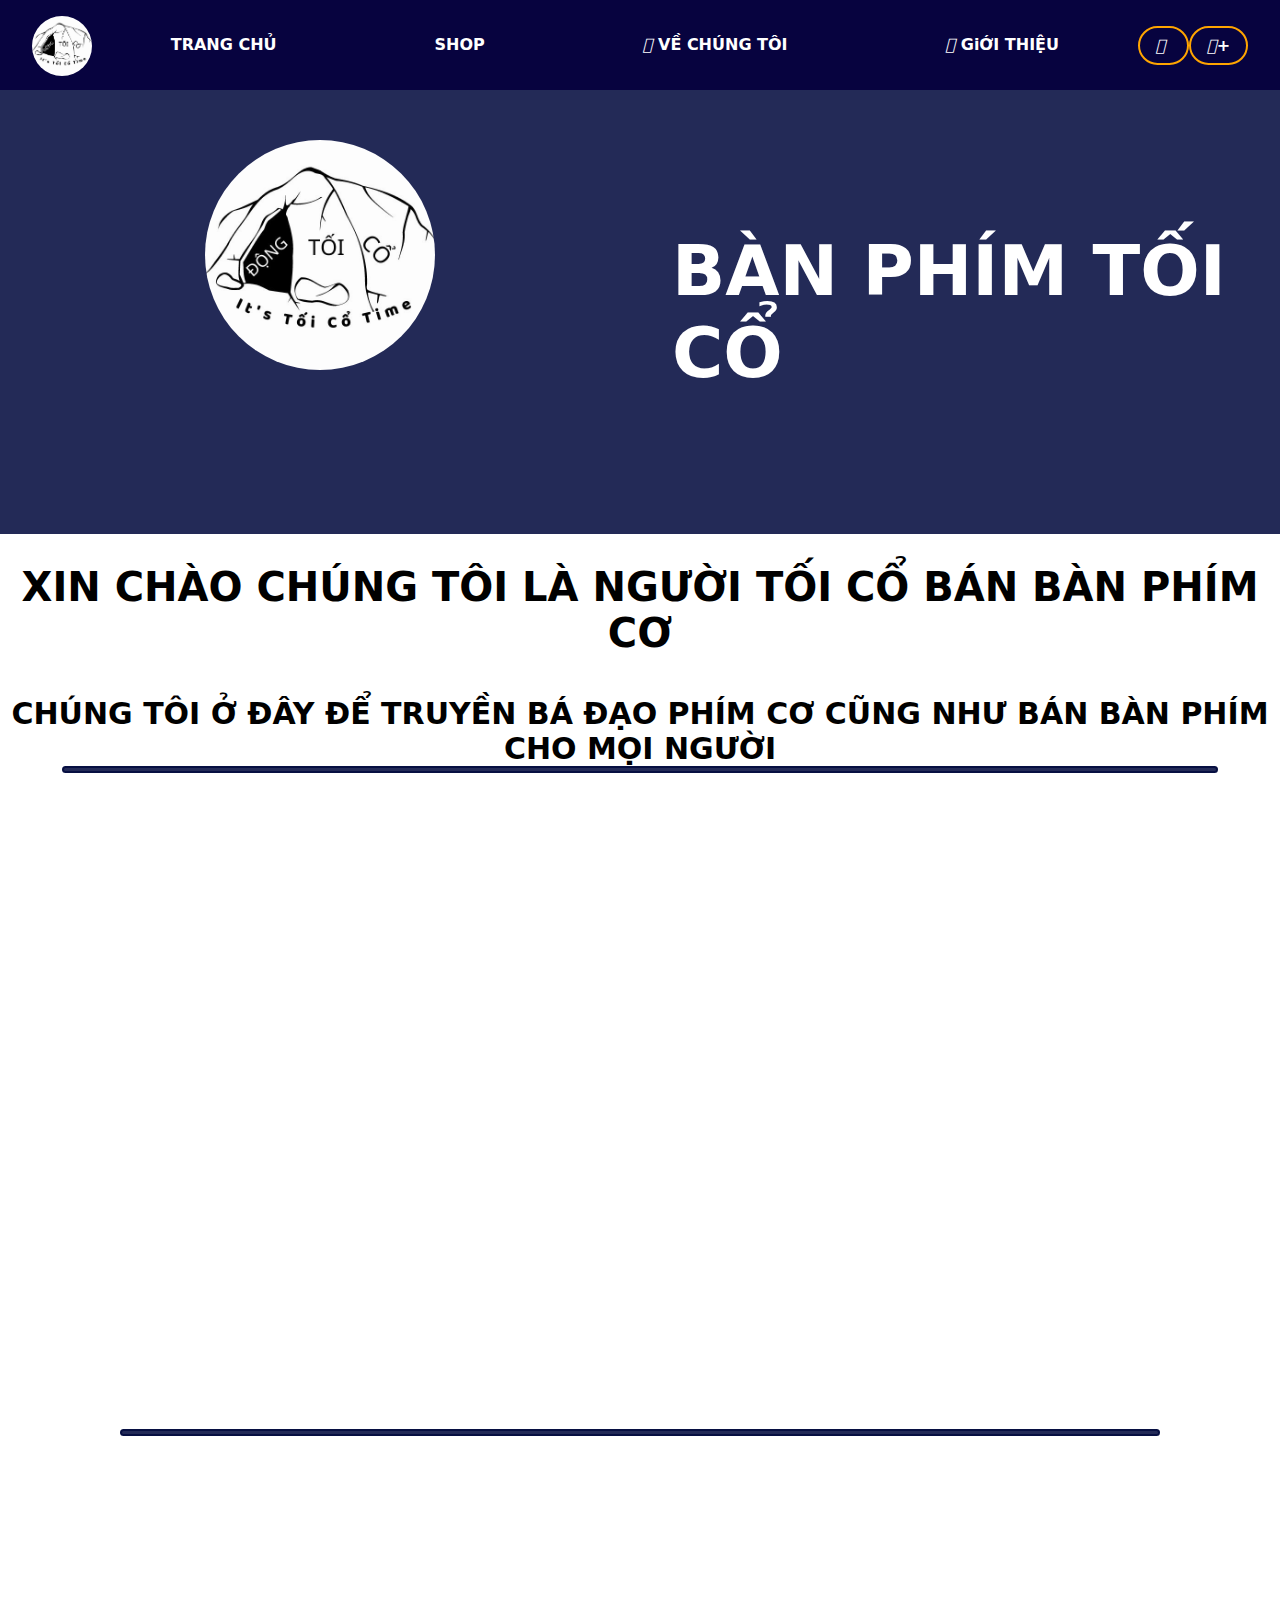
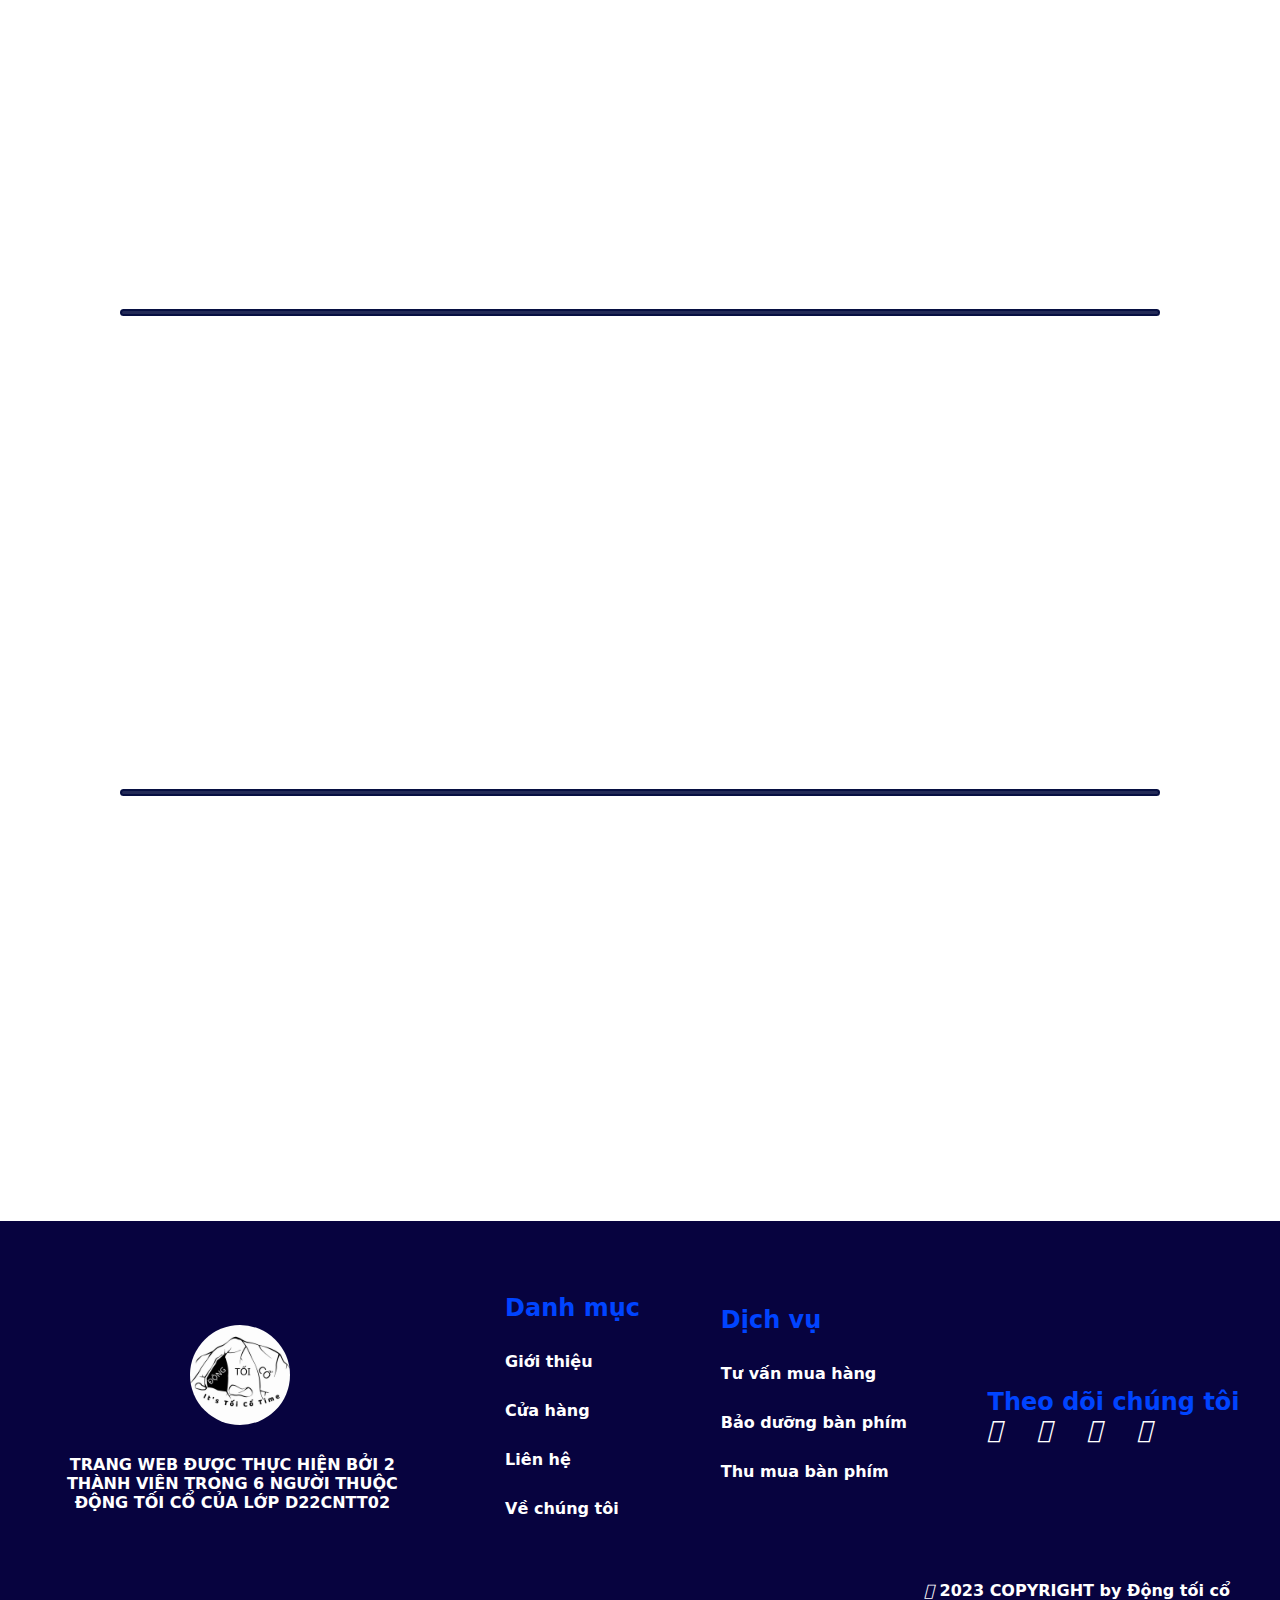
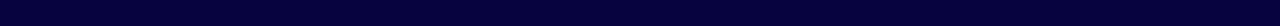
<file: index.html>
<!DOCTYPE html>
<html lang="en">

<head>
    <meta charset="UTF-8">
    <meta http-equiv="X-UA-Compatible" content="IE=edge">
    <meta name="viewport" content="width=device-width, initial-scale=1.0">
    <link rel="stylesheet" href="/css/trangchu.css">
    <link rel="stylesheet" href="https://cdnjs.cloudflare.com/ajax/libs/font-awesome/6.3.0/css/all.min.css"
        integrity="sha512-SzlrxWUlpfuzQ+pcUCosxcglQRNAq/DZjVsC0lE40xsADsfeQoEypE+enwcOiGjk/bSuGGKHEyjSoQ1zVisanQ=="
        crossorigin="anonymous" referrerpolicy="no-referrer" />
    <title>Trang chủ</title>
    <link rel="shortcut icon" href="img/cropped-Ban-sao-cua-DONG-TOI-CO-1.png" type="image/x-icon">
</head>

<body>
    <nav>
        <div class="navbar">
            <div class="logo"><a href="#"><img src="/img/cropped-Ban-sao-cua-DONG-TOI-CO-1.png"></a></div>
            <ul class="luachon">
                <li><a href="index.html"><i class="fa-solid fa-house"></i> TRANG CHỦ</a></li>
                <li><a href="shop.html"><i class="fa-solid fa-cart-shopping"></i> SHOP</a></li>
                <li><a href="vechungtoi.html"><i class="fa-solid fa-users"></i> VỀ CHÚNG TÔI</a></li>
                <li><a href="gioithieu.html"><i class="fa-solid fa-comment-dots fa-flip-horizontal"></i> GiỚI THIỆU</a>
                </li>
            </ul>
            <div>
                <a href="dangnhap.html" class="nut" title="Đăng nhập"><i class="fa-solid fa-user"></i> </a>
                <a href="dangky.html" class="nut" title="Đăng Ký"><i class="fa-solid fa-user"></i>+ </a>
            </div>
        </div>
    </nav>
    <header>
        <div class="hinh">
            <img src="/img/cropped-Ban-sao-cua-DONG-TOI-CO-1.png" alt="">
        </div>
        <div>
            <h1 class="ten">Bàn phím tối cổ</h1>
        </div>
    </header>
    <section class="gioithieu">
        <h1>Xin chào chúng tôi là người tối cổ bán bàn phím cơ</h1>
        <p>chúng tôi ở đây để truyền bá đạo phím cơ cũng như bán bàn phím cho mọi người</p>
    </section>
    <hr>
    <section class="tongquan reveal">
        <div>
            <img src="/img/trangchu/lamchugoclamviec.webp">
            <h1>Làm chủ góc làm việc của bạn với nhiều sự lựa chọn </h1>
        </div>
        <div>
            <img src="/img/trangchu/goc-gaming.jpg">
            <h1>Mang đến trải nghiệm chơi game tốt nhất</h1>
        </div>
        <div>
            <img src="/img/trangchu/cutom.webp">
            <h1>Sự sáng tạo ko giới hạn với khả năng custom</h1>
        </div>
    </section>
    <section class="phanthan">
        <hr>
        <div class="noidungphanthan reveal">
            <div>
                <p>Có thể nói việc sở hữu một chiếc bàn phím cơ hiện tại là xu hướng của nhiều game thủ cũng như là
                    những người làm việc văn phòng vì sự tiện lợi cũng như thuận tiện mà nó mang lại</p>
            </div>
            <div>
                <img src="/img/trangchu/hinh1.png">
            </div>
        </div>
        <br>
        <hr>
        <div class="noidungphanthan reveal">
            <div>
                <img src="/img/trangchu/hinh2.webp">
            </div>
            <div>
                <p>Với sự hấp dẫn như vậy tất nhiên các hãng công nghệ lớn như Logitech,Razer,... đã cho ra các sản phẩm
                    chất lượng,cùng với đó là những hãng nhỏ lẻ với giả cả vừa phải như Kingston,AULA,...</p>
            </div>
        </div>
        <br>
        <hr>
        <div class="noidungphanthan reveal">
            <div>
                <p> Người tối cổ chúng tôi đã tạo ra shop BÀN PHÍM TỐI CỔ để có thể cung cấp dịch vụ mua bán
                    đem đến người dùng mặt hàng tốt nhất đảm bảo chất lượng </p>
            </div>
            <div>
                <img src="/img/trangchu/hinh3.png">
            </div>
        </div>
    </section>
    <footer>
        <div class="phan1footer">
            <img src="/img/cropped-Ban-sao-cua-DONG-TOI-CO-1.png" alt="">
            <p>Trang Web được thực hiện bởi 2 thành viên trong 6 người thuộc động tối cổ của lớp D22CNTT02</p>

        </div>
        <div>
            <h2>Danh mục</h2>
            <p>Giới thiệu</p>
            <p>Cửa hàng</p>
            <p>Liên hệ</p>
            <p style="margin-bottom: 20px;">Về chúng tôi</p>
        </div>
        <div>
            <h2>Dịch vụ</h2>
            <p>Tư vấn mua hàng</p>
            <p>Bảo dưỡng bàn phím</p>
            <p style="margin-bottom: 45px;">Thu mua bàn phím</p>
        </div>
        <div class="iconfooter">
            <h2>Theo dõi chúng tôi</h2>
            <a href=""><i class="fa-brands fa-facebook" style="font-size:24px;margin-right: 30px;"></i></a>
            <a href=""><i class="fa-brands fa-twitter" style="font-size:24px;margin-right: 30px;"></i></a>
            <a href=""><i class="fa-brands fa-tiktok" style="font-size:24px;margin-right: 30px;"></i></a>
            <a href=""><i class="fa-brands fa-google" style="font-size:24px;margin-right: 30px;"></i></a>
        </div>
    </footer>
    <section class="banquyen">
        <p style="margin-right: 50px;"><i class="fa-regular fa-copyright"></i> 2023 COPYRIGHT by Động tối cổ</p>
    </section>
    <link rel="stylesheet" href="https://use.fontawesome.com/releases/v5.15.4/css/all.css" />
    <script src="https://ajax.googleapis.com/ajax/libs/jquery/3.5.1/jquery.min.js"></script>
    <script>
        var offset = 400;
        var duration = 700;
        $(function () {
            $(window).scroll(function () {
                if ($(this).scrollTop() > offset)
                    $('#top-up').fadeIn(duration); else
                    $('#top-up').fadeOut(duration);
            });
            $('#top-up').click(function () {
                $('body,html').animate({ scrollTop: 0 }, duration);
            });
        });
    </script>
    <div title="Về đầu trang" id="top-up">
        <i class="fas fa-arrow-circle-up"></i>
    </div>
    <script>
        window.addEventListener('scroll', reveal);
        function reveal() {
            var reveals = document.querySelectorAll('.reveal');

            for (var i = 0; i < reveals.length; i++) {
                var windowheight = window.innerHeight;
                var revealtop = reveals[i].getBoundingClientRect().top;
                var revealpoint = 150;
                if (revealtop < windowheight - revealpoint) {
                    reveals[i].classList.add('active')
                }
                else {
                    reveals[i].classList.remove('active')
                }
            }
        }
    </script>
</body>

</html>
</file>
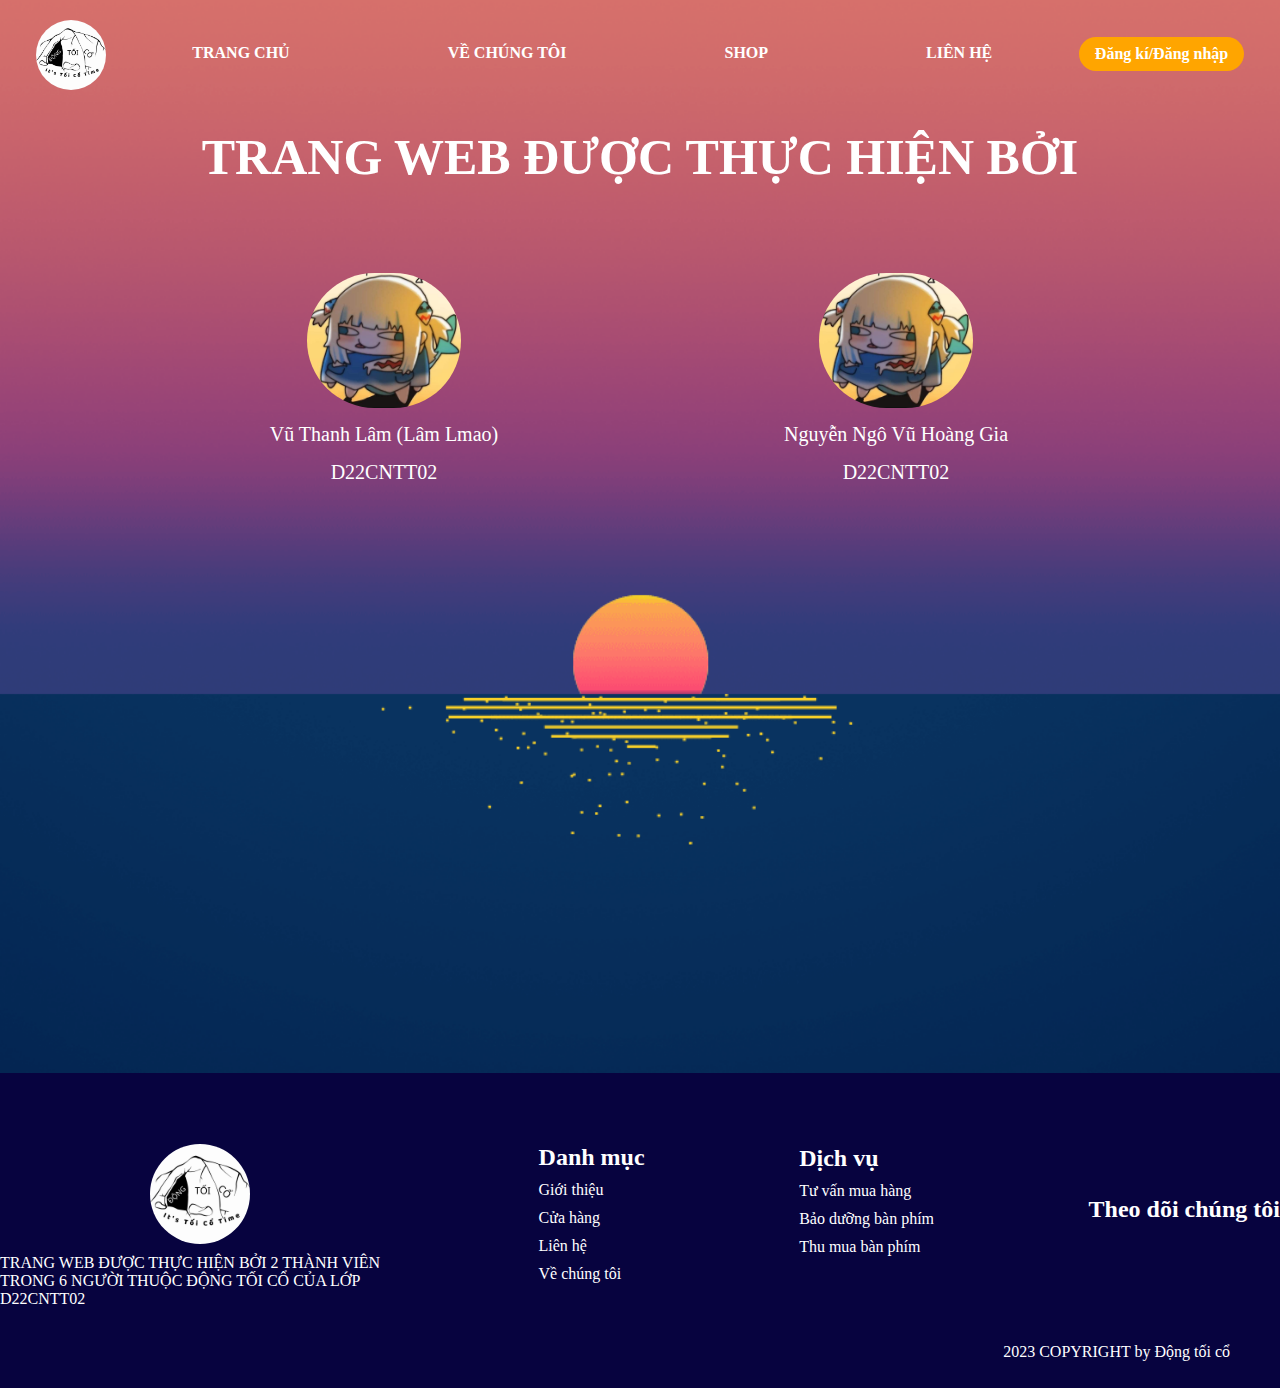
<file: Aboutus.html>
<!DOCTYPE html>
<html lang="en">

<head>
    <meta charset="UTF-8">
    <meta http-equiv="X-UA-Compatible" content="IE=edge">
    <meta name="viewport" content="width=device-width, initial-scale=1.0">
    <title>Document</title>
    <link rel="stylesheet" href="/css/AboutUs.css">
    <link rel="stylesheet" href="https://cdnjs.cloudflare.com/ajax/libs/font-awesome/6.3.0/css/all.min.css"
        integrity="sha512-SzlrxWUlpfuzQ+pcUCosxcglQRNAq/DZjVsC0lE40xsADsfeQoEypE+enwcOiGjk/bSuGGKHEyjSoQ1zVisanQ=="
        crossorigin="anonymous" referrerpolicy="no-referrer" />
</head>

<body>
    <nav>
        <div class="navbar">
            <div class="logo"><a href="#"><img src="/img/cropped-Ban-sao-cua-DONG-TOI-CO-1.png"></a></div>
            <ul class="luachon">
                <li><a href="trangchu.html">TRANG CHỦ</a></li>
                <li><a href="Aboutus.html">VỀ CHÚNG TÔI</a></li>
                <li><a href="shop.html">SHOP</a></li>
                <li><a href="#">LIÊN HỆ</a></li>
            </ul>
            <a href="#" class="nut">Đăng kí/Đăng nhập</a>
        </div>
    </nav>
    <section class="loichao">
        <h1>Trang web được thực hiện bởi</h1>
    </section>
    <section class="thongtin">

        <div>
            <img src="/img/avatarlamlmao.jpg" alt="">
            <p>Vũ Thanh Lâm (Lâm Lmao)</p>
            <p>D22CNTT02</p>
        </div>
        <div>
            <img src="/img/avatarlamlmao.jpg" alt="">
            <p>Nguyễn Ngô Vũ Hoàng Gia</p>
            <p>D22CNTT02</p>
        </div>

    </section>
    <footer>
        <div class="phan1footer">
            <img src="/img/cropped-Ban-sao-cua-DONG-TOI-CO-1.png" alt="">
            <p>Trang Web được thực hiện bởi 2 thành viên trong 6 người thuộc động tối cổ của lớp D22CNTT02</p>

        </div>
        <div>
            <h2>Danh mục</h2>
            <p>Giới thiệu</p>
            <p>Cửa hàng</p>
            <p>Liên hệ</p>
            <p style="margin-bottom: 20px;">Về chúng tôi</p>
        </div>
        <div>
            <h2>Dịch vụ</h2>
            <p>Tư vấn mua hàng</p>
            <p>Bảo dưỡng bàn phím</p>
            <p style="margin-bottom: 45px;">Thu mua bàn phím</p>
        </div>
        <div class="iconfooter">
            <h2>Theo dõi chúng tôi</h2>
            <i class="fa-brands fa-facebook" style="font-size:24px;margin-right: 30px;"></i>
            <i class="fa-brands fa-twitter" style="font-size:24px;margin-right: 30px;"></i>
            <i class="fa-brands fa-tiktok" style="font-size:24px;margin-right: 30px;"></i>
            <i class="fa-brands fa-google" style="font-size:24px;margin-right: 30px;"></i>
        </div>
    </footer>
    <section class="banquyen">
        <p style="margin-right: 50px;"><i class="fa-regular fa-copyright"></i> 2023 COPYRIGHT by Động tối cổ</p>
    </section>
</body>

</html>
</file>
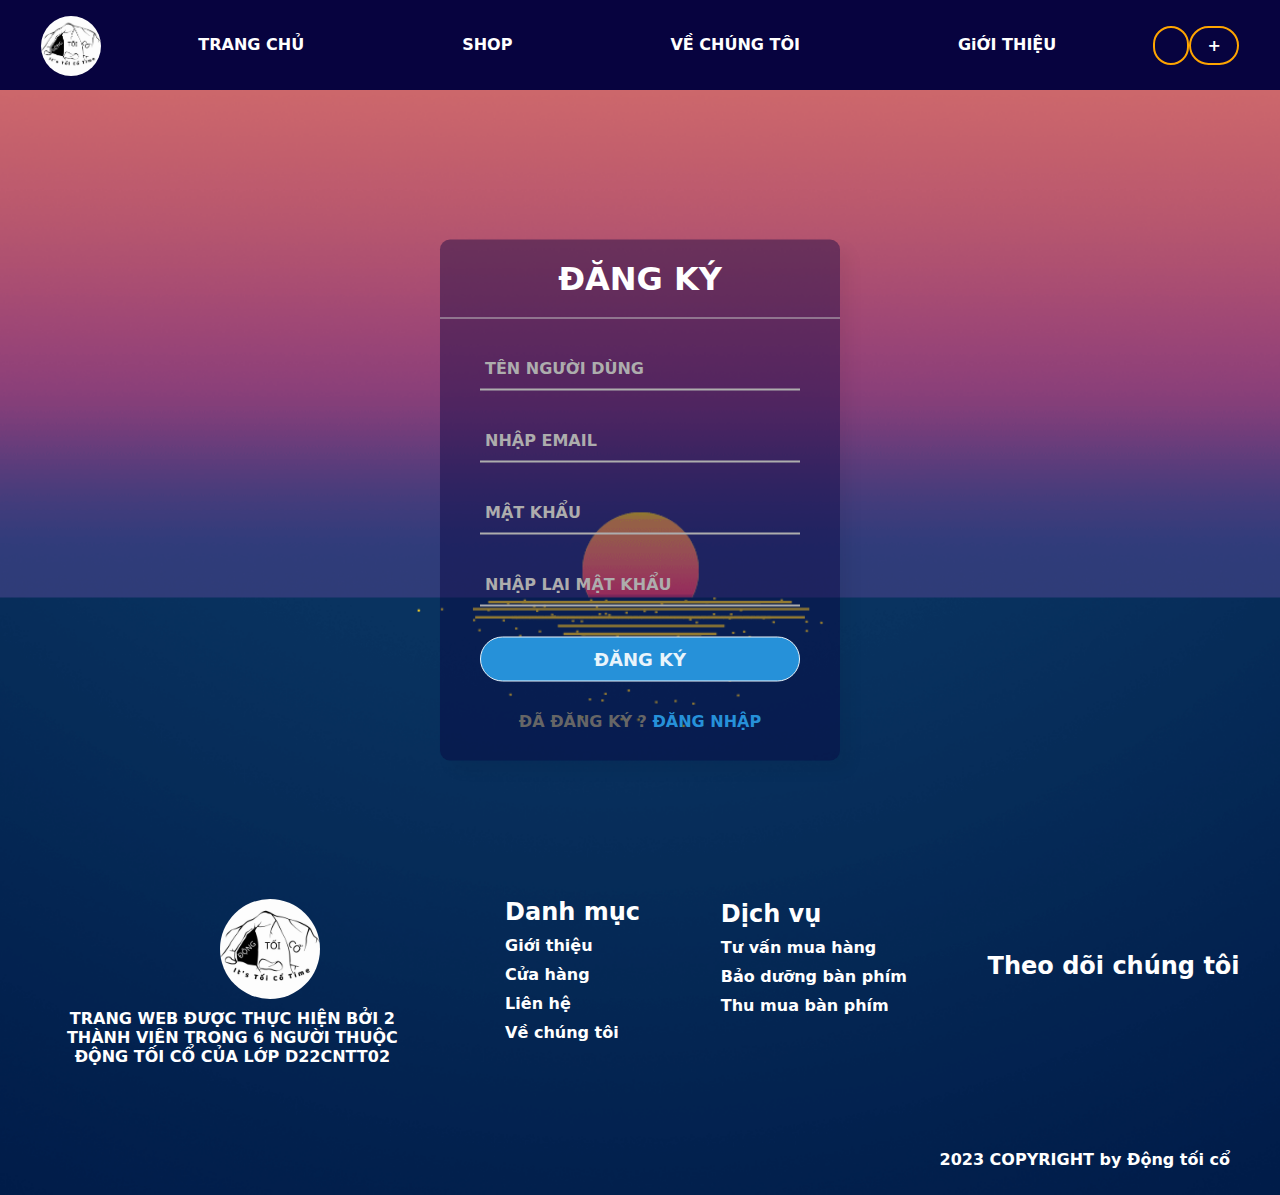
<file: dangky.html>
<!DOCTYPE html>
<html lang="en">

<head>
    <meta charset="UTF-8">
    <meta http-equiv="X-UA-Compatible" content="IE=edge">
    <meta name="viewport" content="width=device-width, initial-scale=1.0">
    <link rel="stylesheet" href="/css/Dangky.css">
    <link rel="stylesheet" href="https://cdnjs.cloudflare.com/ajax/libs/font-awesome/6.3.0/css/all.min.css"
        integrity="sha512-SzlrxWUlpfuzQ+pcUCosxcglQRNAq/DZjVsC0lE40xsADsfeQoEypE+enwcOiGjk/bSuGGKHEyjSoQ1zVisanQ=="
        crossorigin="anonymous" referrerpolicy="no-referrer" />
    <title>Đăng Ký</title>
</head>

<body>
    <nav>
        <div class="navbar">
            <div class="logo"><a href="#"><img src="/img/cropped-Ban-sao-cua-DONG-TOI-CO-1.png"></a></div>
            <ul class="luachon">
                <li><a href="index.html"><i class="fa-solid fa-house"></i> TRANG CHỦ</a></li>
                <li><a href="shop.html"><i class="fa-solid fa-cart-shopping"></i> SHOP</a></li>
                <li><a href="vechungtoi.html"><i class="fa-solid fa-users"></i> VỀ CHÚNG TÔI</a></li>
                <li><a href="gioithieu.html"><i class="fa-solid fa-comment-dots fa-flip-horizontal"></i> GiỚI THIỆU</a>
                </li>
            </ul>
            <div>
                <a href="dangnhap.html" class="nut" title="Đăng nhập"><i class="fa-solid fa-user"></i> </a>
                <a href="dangky.html" class="nut" title="Đăng Ký"><i class="fa-solid fa-user"></i>+ </a>
            </div>
        </div>
    </nav>
    <div  class="dangnhap">
        <h1>Đăng KÝ</h1>
        <form method="post">
            <div class="phannhap">
                <input type="text" required>
                <span></span>
                <label>tên người dùng</label>
            </div>
            <div class="phannhap">
                <input type="email" required>
                <label>Nhập email</label>
            </div>
            <div class="phannhap">
                <input type="password" required>
                <span></span>
                <label>Mật khẩu</label>
            </div>
            <div class="phannhap">
                <input type="password" required>
                <label>Nhập lại mật khẩu</label>
            </div>
            <input type="submit" value="ĐĂNG KÝ">
            <div class="dangky">
                Đã đăng ký ? <a href="dangnhap.html">Đăng nhập</a>
            </div>
        </form>
    </div>
    <footer>
        <div class="phan1footer">
            <img src="/img/cropped-Ban-sao-cua-DONG-TOI-CO-1.png" alt="">
            <p>Trang Web được thực hiện bởi 2 thành viên trong 6 người thuộc động tối cổ của lớp D22CNTT02</p>

        </div>
        <div>
            <h2>Danh mục</h2>
            <p>Giới thiệu</p>
            <p>Cửa hàng</p>
            <p>Liên hệ</p>
            <p style="margin-bottom: 20px;">Về chúng tôi</p>
        </div>
        <div>
            <h2>Dịch vụ</h2>
            <p>Tư vấn mua hàng</p>
            <p>Bảo dưỡng bàn phím</p>
            <p style="margin-bottom: 45px;">Thu mua bàn phím</p>
        </div>
        <div class="iconfooter">
            <h2>Theo dõi chúng tôi</h2>
            <i class="fa-brands fa-facebook" style="font-size:24px;margin-right: 30px;"></i>
            <i class="fa-brands fa-twitter" style="font-size:24px;margin-right: 30px;"></i>
            <i class="fa-brands fa-tiktok" style="font-size:24px;margin-right: 30px;"></i>
            <i class="fa-brands fa-google" style="font-size:24px;margin-right: 30px;"></i>
        </div>
    </footer>
    <section class="banquyen">
        <p style="margin-right: 50px;"><i class="fa-regular fa-copyright"></i> 2023 COPYRIGHT by Động tối cổ</p>
    </section>
</body>

</html>
</file>
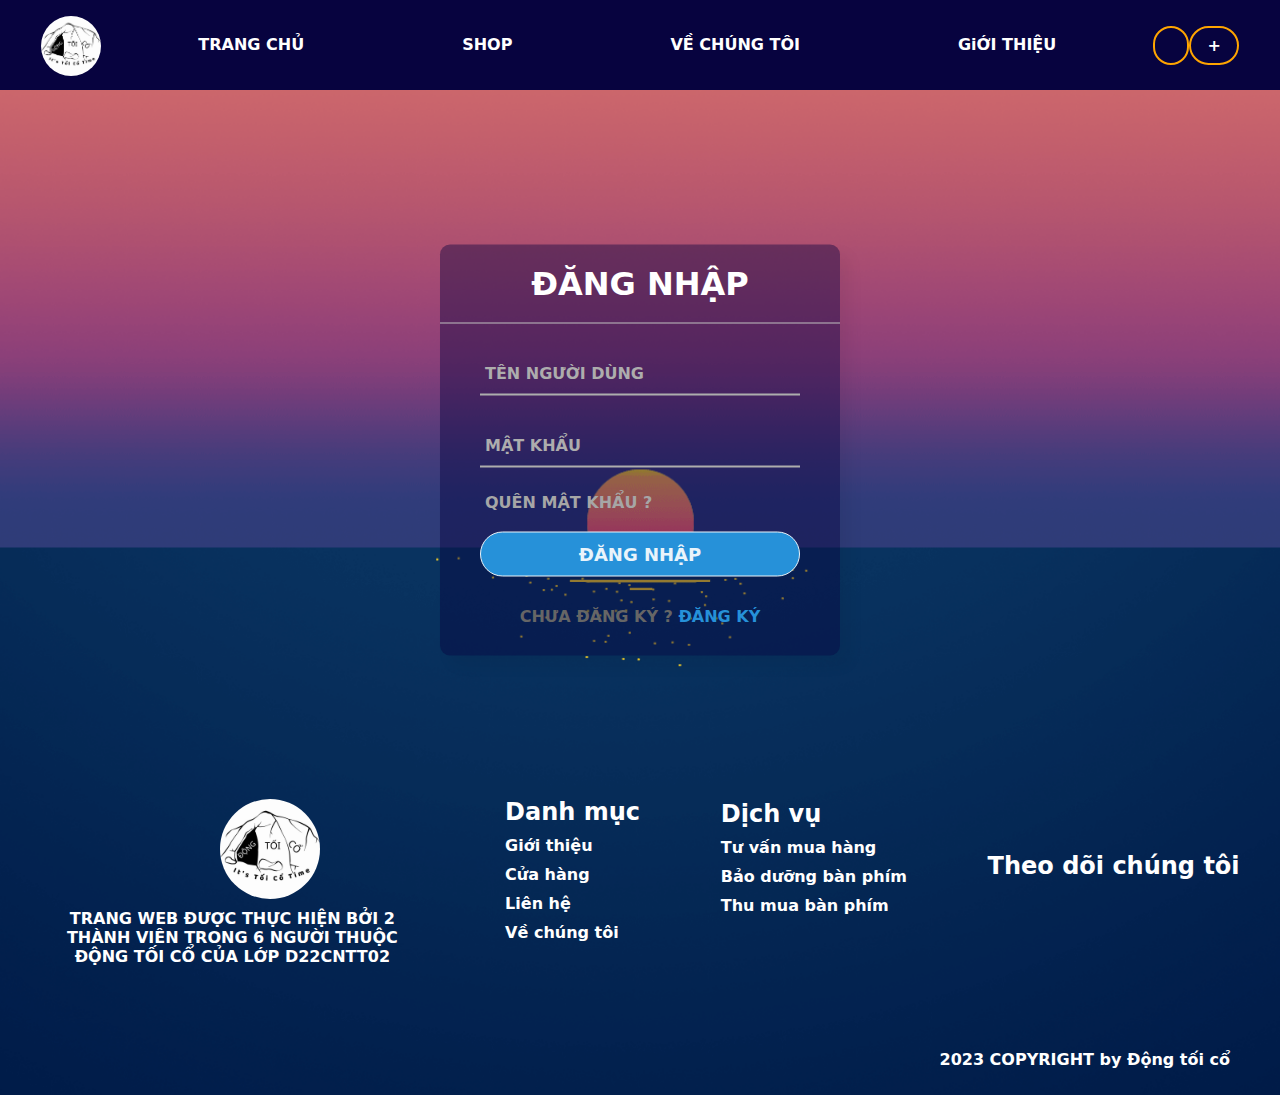
<file: dangnhap.html>
<!DOCTYPE html>
<html lang="en">

<head>
    <meta charset="UTF-8">
    <meta http-equiv="X-UA-Compatible" content="IE=edge">
    <meta name="viewport" content="width=device-width, initial-scale=1.0">
    <link rel="stylesheet" href="/css/dangnhap.css">
    <link rel="stylesheet" href="https://cdnjs.cloudflare.com/ajax/libs/font-awesome/6.3.0/css/all.min.css"
        integrity="sha512-SzlrxWUlpfuzQ+pcUCosxcglQRNAq/DZjVsC0lE40xsADsfeQoEypE+enwcOiGjk/bSuGGKHEyjSoQ1zVisanQ=="
        crossorigin="anonymous" referrerpolicy="no-referrer" />
    <title>Đăng Nhập</title>
</head>

<body>
    <nav>
        <div class="navbar">
            <div class="logo"><a href="#"><img src="/img/cropped-Ban-sao-cua-DONG-TOI-CO-1.png"></a></div>
            <ul class="luachon">
                <li><a href="index.html"><i class="fa-solid fa-house"></i> TRANG CHỦ</a></li>
                <li><a href="shop.html"><i class="fa-solid fa-cart-shopping"></i> SHOP</a></li>
                <li><a href="vechungtoi.html"><i class="fa-solid fa-users"></i> VỀ CHÚNG TÔI</a></li>
                <li><a href="gioithieu.html"><i class="fa-solid fa-comment-dots fa-flip-horizontal"></i> GiỚI THIỆU</a>
                </li>
            </ul>
            <div>
                <a href="dangnhap.html" class="nut" title="Đăng nhập"><i class="fa-solid fa-user"></i> </a>
                <a href="dangky.html" class="nut" title="Đăng Ký"><i class="fa-solid fa-user"></i>+ </a>
            </div>
        </div>
    </nav>
    <div class="dangnhap">
        <h1>Đăng nhập</h1>
        <form method="post">
            <div class="phannhap">
                <input type="text" required>
                <span></span>
                <label>tên người dùng</label>
            </div>
            <div class="phannhap">
                <input type="password" required>
                <span></span>
                <label>Mật khẩu</label>
            </div>
            <div class="pass">Quên mật khẩu ? </div>
            <input type="submit" value="ĐĂNG NHẬP">
            <div class="dangky">
                Chưa đăng ký ? <a href="dangky.html">Đăng ký</a>
            </div>
        </form>
    </div>
    <footer>
        <div class="phan1footer">
            <img src="/img/cropped-Ban-sao-cua-DONG-TOI-CO-1.png" alt="">
            <p>Trang Web được thực hiện bởi 2 thành viên trong 6 người thuộc động tối cổ của lớp D22CNTT02</p>

        </div>
        <div>
            <h2>Danh mục</h2>
            <p>Giới thiệu</p>
            <p>Cửa hàng</p>
            <p>Liên hệ</p>
            <p style="margin-bottom: 20px;">Về chúng tôi</p>
        </div>
        <div>
            <h2>Dịch vụ</h2>
            <p>Tư vấn mua hàng</p>
            <p>Bảo dưỡng bàn phím</p>
            <p style="margin-bottom: 45px;">Thu mua bàn phím</p>
        </div>
        <div class="iconfooter">
            <h2>Theo dõi chúng tôi</h2>
            <a href=""><i class="fa-brands fa-facebook" style="font-size:24px;margin-right: 30px;"></i></a>
            <a href=""><i class="fa-brands fa-twitter" style="font-size:24px;margin-right: 30px;"></i></a>
            <a href=""><i class="fa-brands fa-tiktok" style="font-size:24px;margin-right: 30px;"></i></a>
            <a href=""><i class="fa-brands fa-google" style="font-size:24px;margin-right: 30px;"></i></a>
        </div>
    </footer>
    <section class="banquyen">
        <p style="margin-right: 50px;"><i class="fa-regular fa-copyright"></i> 2023 COPYRIGHT by Động tối cổ</p>
    </section>
</body>

</html>
</file>
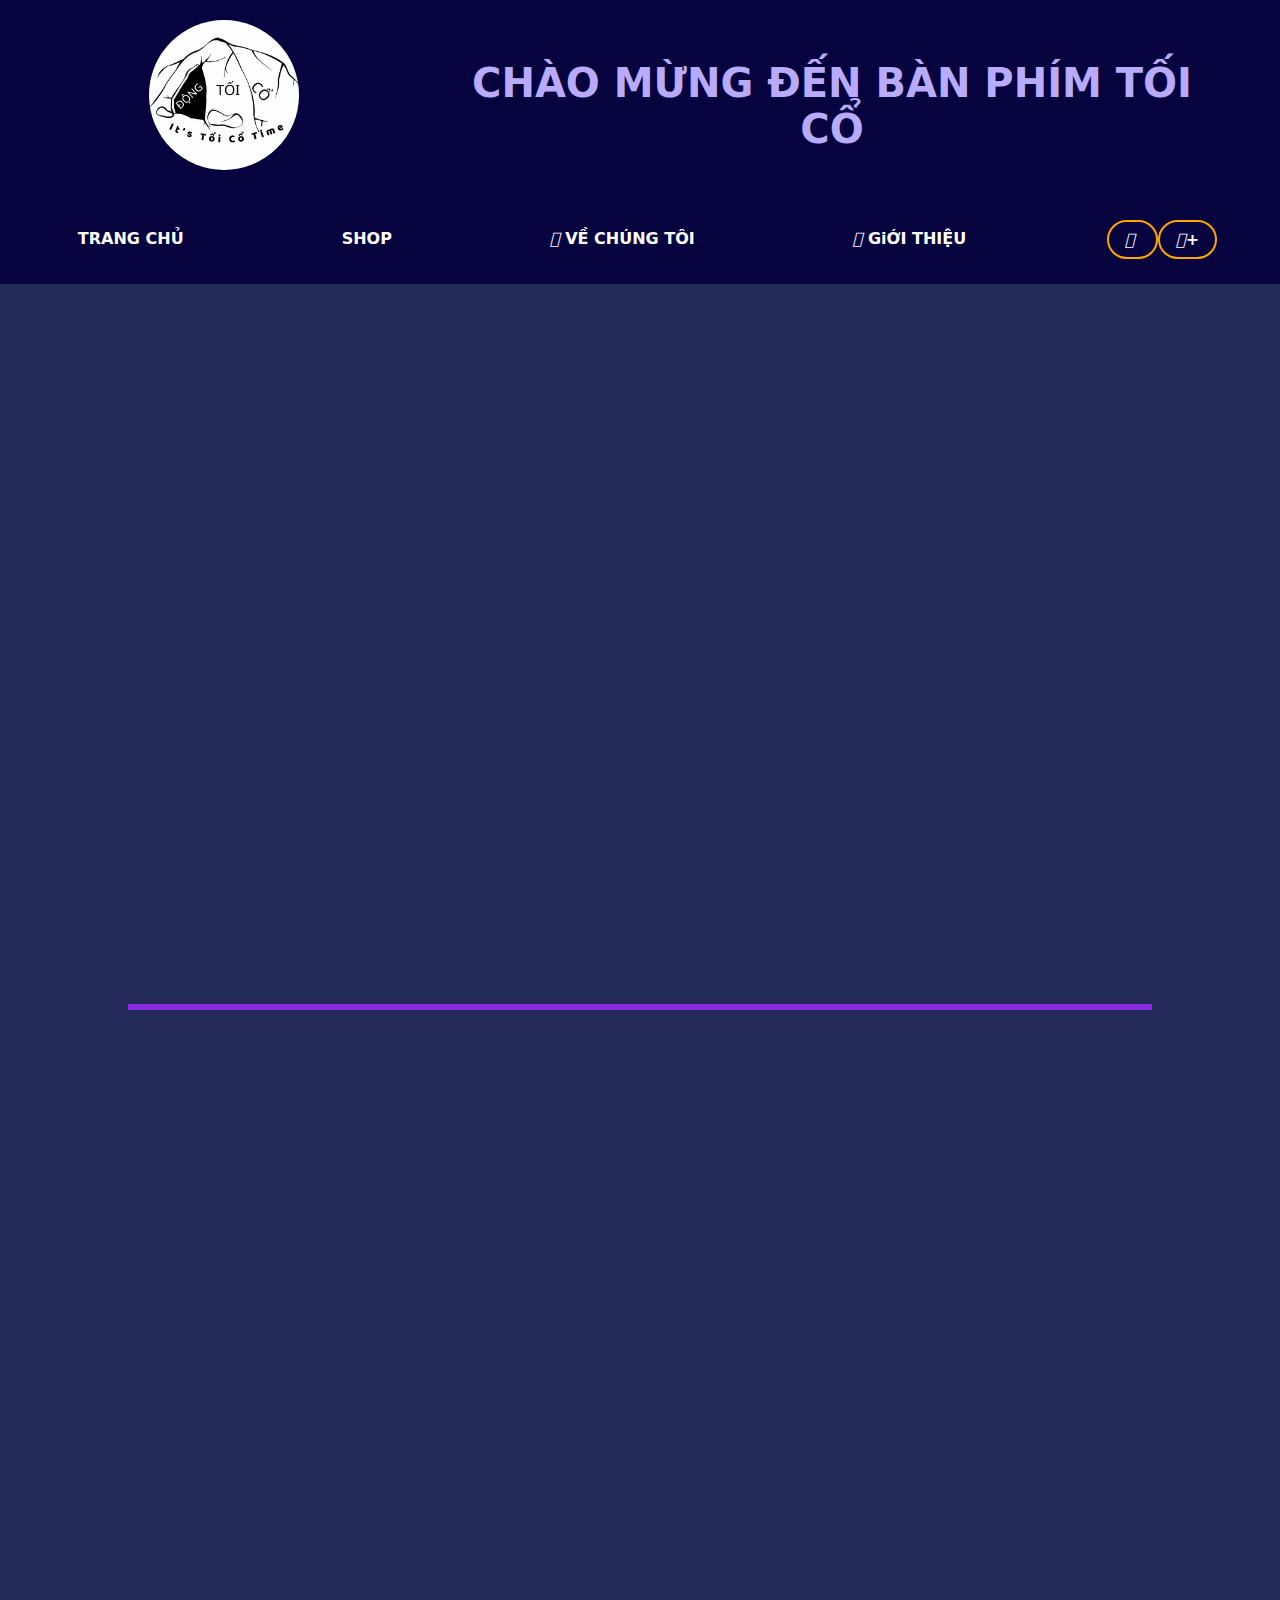
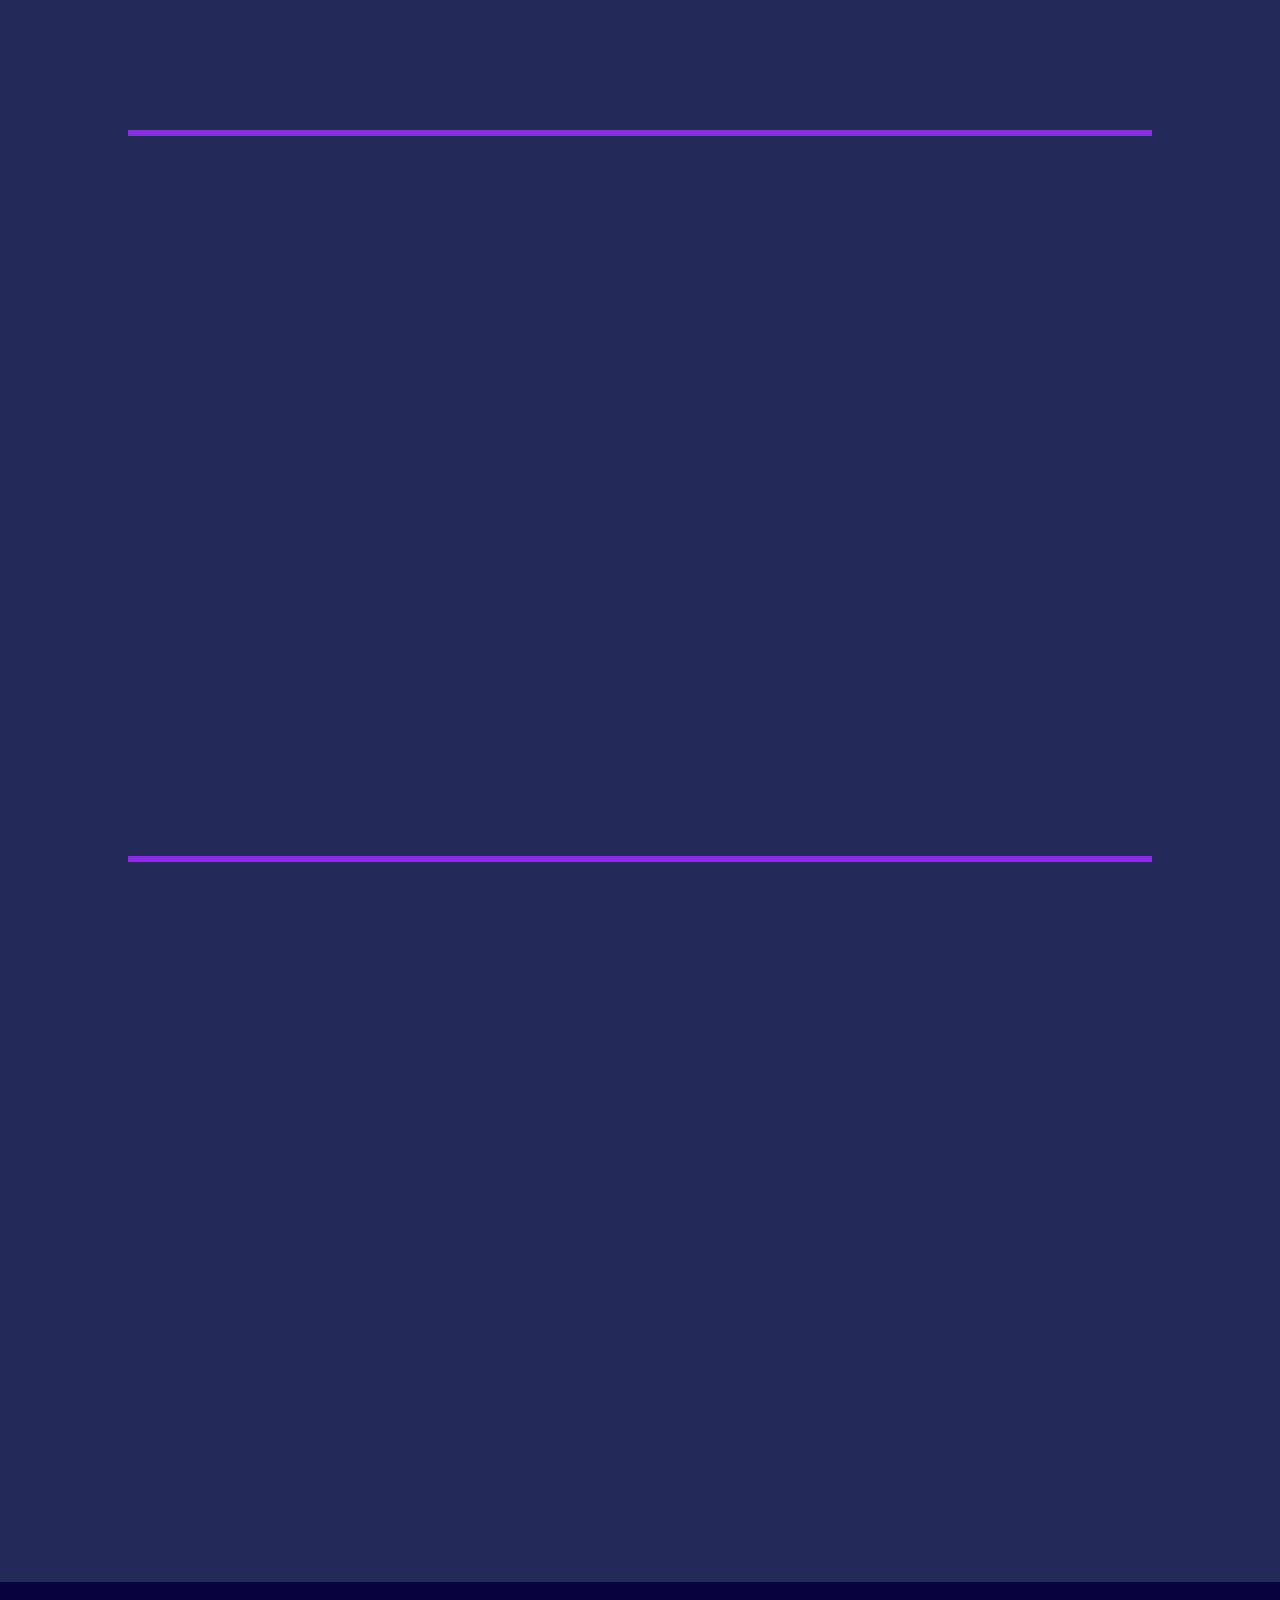
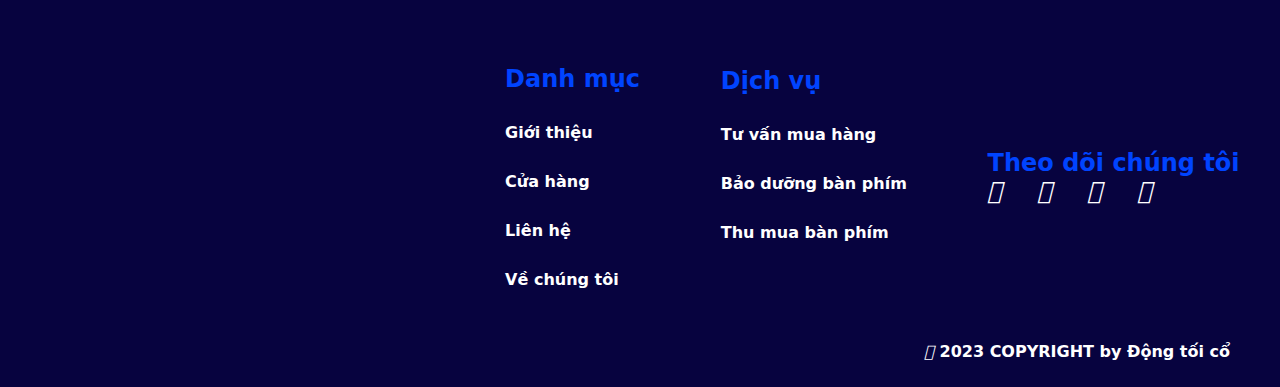
<file: gioithieu.html>
<!DOCTYPE html>
<html lang="en">

<head>
    <meta charset="UTF-8">
    <meta http-equiv="X-UA-Compatible" content="IE=edge">
    <meta name="viewport" content="width=device-width, initial-scale=1.0">
    <link rel="stylesheet" href="css/gioithieu.css">
    <link rel="stylesheet" href="https://cdnjs.cloudflare.com/ajax/libs/font-awesome/6.3.0/css/all.min.css"
        integrity="sha512-SzlrxWUlpfuzQ+pcUCosxcglQRNAq/DZjVsC0lE40xsADsfeQoEypE+enwcOiGjk/bSuGGKHEyjSoQ1zVisanQ=="
        crossorigin="anonymous" referrerpolicy="no-referrer" />
    <title>Bàn phím tối cổ</title>
    <link rel="shortcut icon" href="img/cropped-Ban-sao-cua-DONG-TOI-CO-1.png" type="image/x-icon">
</head>

<body>

    <header>
        <section>
            <div class="loichao">
                <div class="logo"><a href="#"><img src="/img/cropped-Ban-sao-cua-DONG-TOI-CO-1.png"></a></div>
                <div class="lc">
                    <h1>Chào mừng đến bàn phím tối cổ</h1>
                </div>
                <p></p>
            </div>
        </section>
    </header>
    <nav>
        <div class="navbar">
            <ul class="luachon">
                <li><a href="index.html"><i class="fa-solid fa-house"></i> TRANG CHỦ</a></li>
                <li><a href="shop.html"><i class="fa-solid fa-cart-shopping"></i> SHOP</a></li>
                <li><a href="vechungtoi.html"><i class="fa-solid fa-users"></i> VỀ CHÚNG TÔI</a></li>
                <li><a href="gioithieu.html"><i class="fa-solid fa-comment-dots fa-flip-horizontal"></i> GiỚI THIỆU</a>
                </li>
            </ul>
            <div>
                <a href="dangnhap.html" class="nut" title="Đăng nhập"><i class="fa-solid fa-user"></i> </a>
                <a href="dangky.html" class="nut" title="Đăng Ký"><i class="fa-solid fa-user"></i>+ </a>
            </div>
        </div>
    </nav>
    <section class="gioithieu reveal">
        <div>
            <h1>Bàn phím cơ là gì ?</h1>
            <p>Bàn phím cơ (tiếng Anh gọi là Mechanical Keyboard) là cách gọi thông dụng của người dùng cho chiếc bàn
                phím
                sử dụng các công tác cơ (gọi là switch) bên dưới mỗi phím bấm. Các công tắc switch này giúp cho người
                dùng
                có cảm giác nảy hơn khi gõ phím, tiếng click (lớn hoặc nhỏ tuỳ vào loại switch) khi gõ và lực gõ tuỳ
                thuộc
                vào loại switch được lắp đặt trên bàn phím.</p>
        </div>
        <div>
            <img src="/img/banphimco.jpg" alt="">
        </div>
    </section>
    <hr>
    <section class="uudiem reveal">
        <div>
            <img src="/img/anhphimco.jpg">
        </div>
        <div>
            <h1>Ưu điểm của bàn phím cơ</h1>
            <p>Bàn phím cơ bền hơn rất nhiều so với bán phím thường với số lượng lượt nhấn từ 30-70 triệu,độ ổn định cao
                với việc sử dụng switch ,ngoài ra phím
                cơ cho ra cảm giác nhấn đã tay cũng như là hỗ trợ cho việc custom theo ý muốn của người dùng.</p>
        </div>
    </section>
    <hr>
    <section class="custom reveal">
        <div>
            <h1>Bàn phím cơ custom là gì?</h1>
            <p>Bàn phím cơ custom là bàn phím mà người dùng có thể tùy biến các linh kiện một cách linh hoạt như switch,
                plate, case, keycap theo sở thích và phù hợp với nhu cầu cá nhân. Bàn phím custom có 2 dạng phổ biến là
                bộ kit bàn phím đã bao gồm case, plate phím, foam tiêu âm, người dùng mua về chỉ cần sắm thêm switch và
                keycap.</p>
        </div>
        <div>
            <img src="/img/anhcuttom.jpeg" alt="">
        </div>
    </section>
    <hr>
    <section class="phukien reveal">
        <div>
            <img src="/img/switch-puller.jpg">
        </div>
        <div>
            <h1>những phụ kiện</h1>
            <p>Những phụ kiện hỗ trợ trong việc lắp ráp, thay thế
                hay sửa chửa bàn phím cơ có thể kể đến như kê tay,cáp bàn phím, key puller,switch puller,...,giúp cho
                việc custom trở nên dễ dàng hơn rất nhiều.</p>
        </div>
    </section>
    <footer>
        <div class="phan1footer reveal">
            <img src="/img/cropped-Ban-sao-cua-DONG-TOI-CO-1.png" alt="">
            <p>Trang Web được thực hiện bởi 2 thành viên thuộc động tối cổ của lớp D22CNTT02</p>

        </div>
        <div>
            <h2>Danh mục</h2>
            <p>Giới thiệu</p>
            <p>Cửa hàng</p>
            <p>Liên hệ</p>
            <p>Về chúng tôi</p>
        </div>
        <div>
            <h2>Dịch vụ</h2>
            <p>Tư vấn mua hàng</p>
            <p>Bảo dưỡng bàn phím</p>
            <p style="margin-bottom: 45px;">Thu mua bàn phím</p>
        </div>
        <div class="iconfooter">
            <h2>Theo dõi chúng tôi</h2>
            <i class="fa-brands fa-facebook" style="font-size:24px;margin-right: 30px;"></i>
            <i class="fa-brands fa-twitter" style="font-size:24px;margin-right: 30px;"></i>
            <i class="fa-brands fa-tiktok" style="font-size:24px;margin-right: 30px;"></i>
            <i class="fa-brands fa-google" style="font-size:24px;margin-right: 30px;"></i>
        </div>
    </footer>
    <section class="banquyen">
        <p style="margin-right: 50px;"><i class="fa-regular fa-copyright"></i> 2023 COPYRIGHT by Động tối cổ</p>
    </section>
    <link rel="stylesheet" href="https://use.fontawesome.com/releases/v5.15.4/css/all.css" />
    <script src="https://ajax.googleapis.com/ajax/libs/jquery/3.5.1/jquery.min.js"></script>
    <script>
        var offset = 400;
        var duration = 700;
        $(function () {
            $(window).scroll(function () {
                if ($(this).scrollTop() > offset)
                    $('#top-up').fadeIn(duration); else
                    $('#top-up').fadeOut(duration);
            });
            $('#top-up').click(function () {
                $('body,html').animate({ scrollTop: 0 }, duration);
            });
        });
    </script>
    <div title="Về đầu trang" id="top-up">
        <i class="fas fa-arrow-circle-up"></i>
    </div>
    <script>
        window.addEventListener('scroll', reveal);
        function reveal() {
            var reveals = document.querySelectorAll('.reveal');

            for (var i = 0; i < reveals.length; i++) {
                var windowheight = window.innerHeight;
                var revealtop = reveals[i].getBoundingClientRect().top;
                var revealpoint = 150;
                if (revealtop < windowheight - revealpoint) {
                    reveals[i].classList.add('active')
                }
                else {
                    reveals[i].classList.remove('active')
                }
            }
        }
    </script>
</body>

</html>
</file>
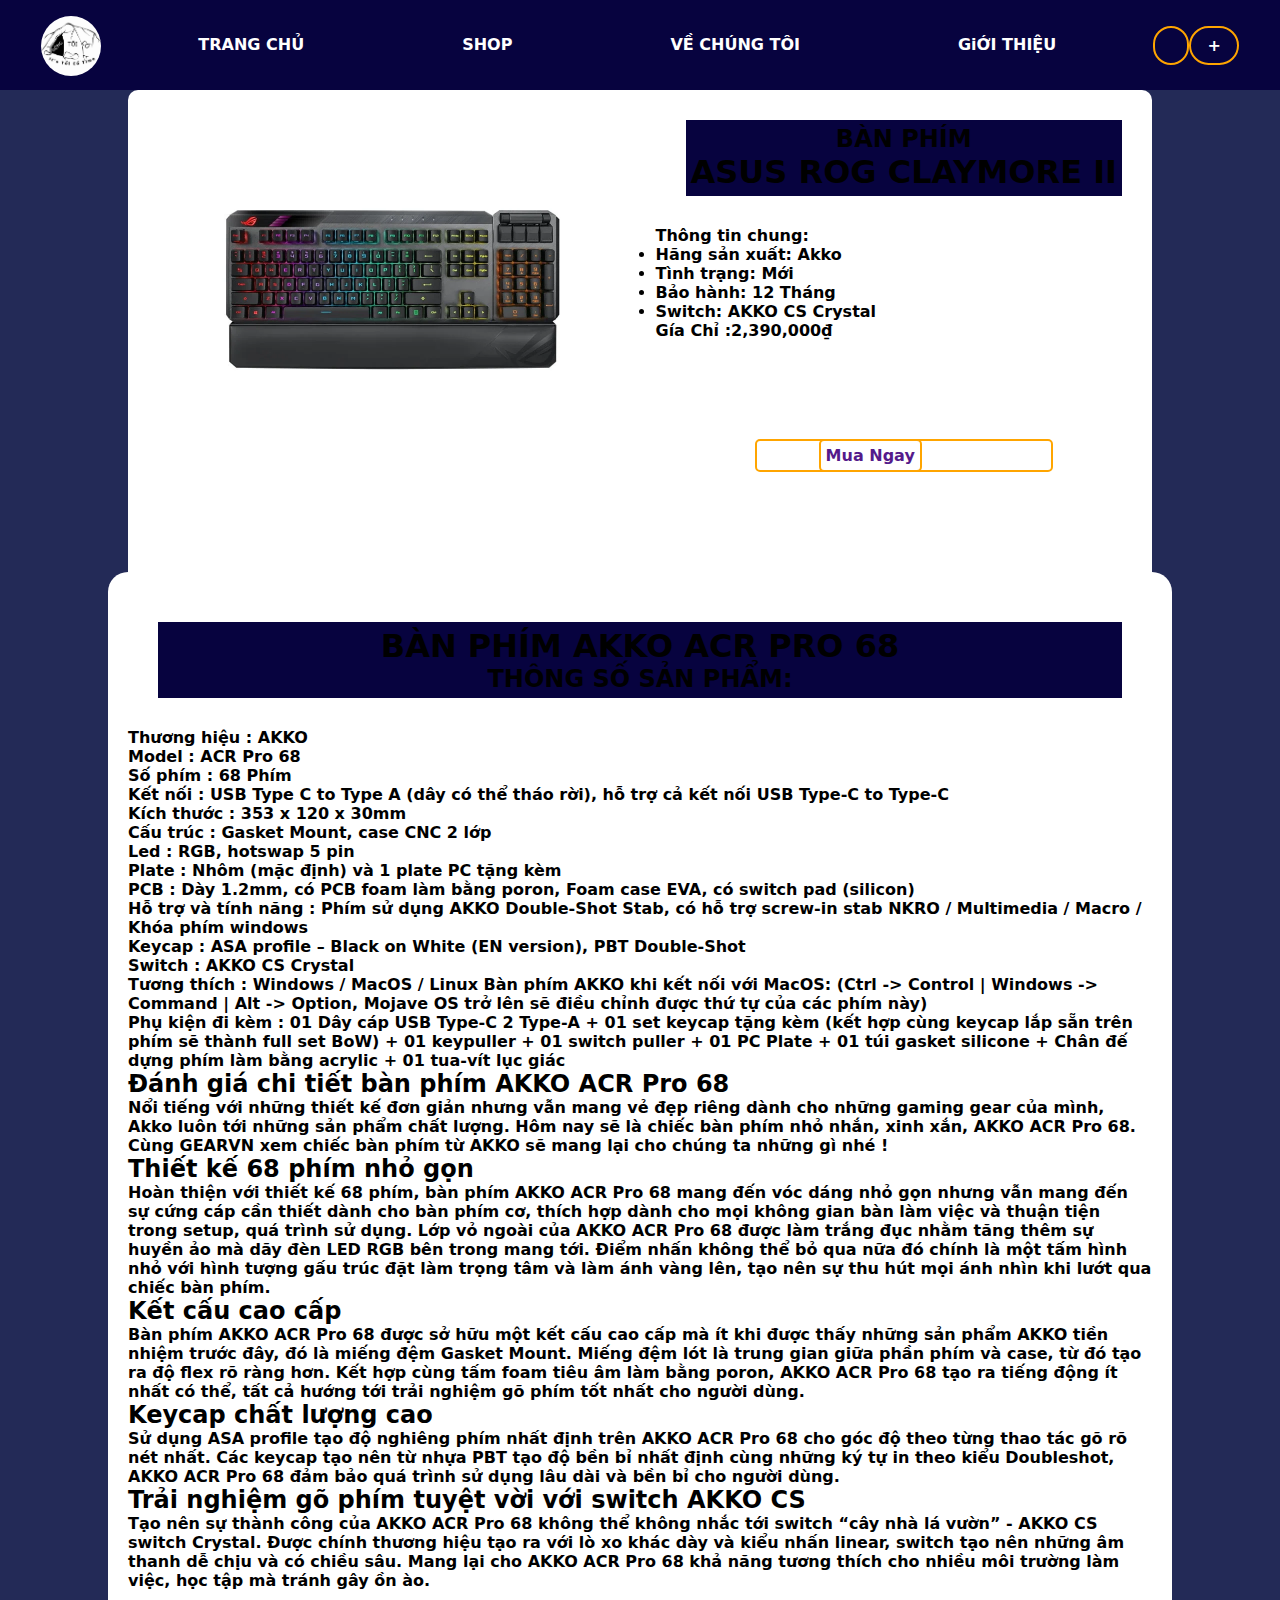
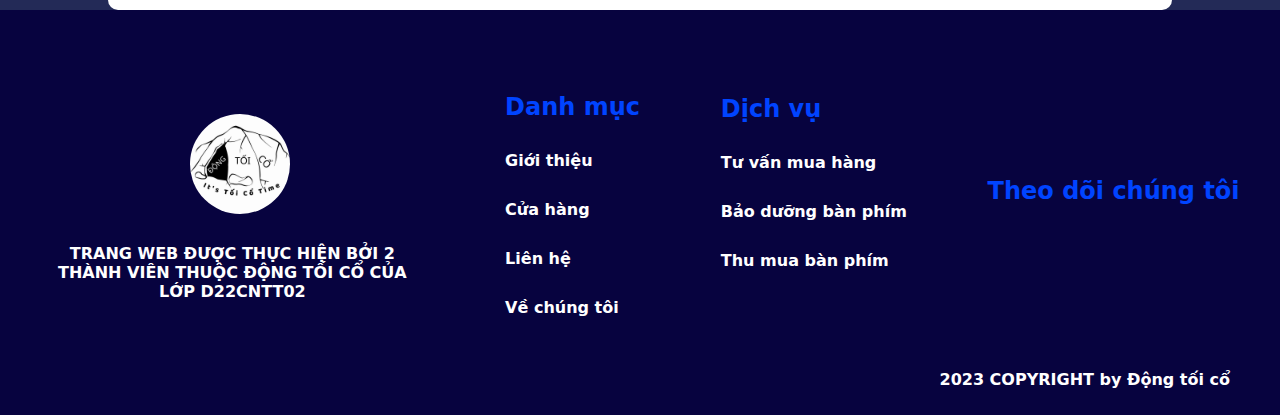
<file: sanphamdemo.html>
<!DOCTYPE html>
<html lang="en">

<head>
    <meta charset="UTF-8">
    <meta http-equiv="X-UA-Compatible" content="IE=edge">
    <meta name="viewport" content="width=device-width, initial-scale=1.0">
    <link rel="stylesheet" href="css/sanphamdemo.css">
    <link rel="stylesheet" href="https://cdnjs.cloudflare.com/ajax/libs/font-awesome/6.3.0/css/all.min.css"
        integrity="sha512-SzlrxWUlpfuzQ+pcUCosxcglQRNAq/DZjVsC0lE40xsADsfeQoEypE+enwcOiGjk/bSuGGKHEyjSoQ1zVisanQ=="
        crossorigin="anonymous" referrerpolicy="no-referrer" />
    <title>shop Bàn phím tối cổ</title>
    <link rel="shortcut icon" href="img/cropped-Ban-sao-cua-DONG-TOI-CO-1.png" type="image/x-icon">
</head>
<body>
    <nav>
        <div class="navbar">
            <div class="logo"><a href="#"><img src="/img/cropped-Ban-sao-cua-DONG-TOI-CO-1.png"></a></div>
            <ul class="luachon">
                <li><a href="index.html"><i class="fa-solid fa-house"></i> TRANG CHỦ</a></li>
                <li><a href="shop.html"><i class="fa-solid fa-cart-shopping"></i> SHOP</a></li>
                <li><a href="vechungtoi.html"><i class="fa-solid fa-users"></i> VỀ CHÚNG TÔI</a></li>
                <li><a href="gioithieu.html"><i class="fa-solid fa-comment-dots fa-flip-horizontal"></i> GiỚI THIỆU</a>
                </li>
            </ul>
            <div>
                <a href="dangnhap.html" class="nut" title="Đăng nhập"><i class="fa-solid fa-user"></i> </a>
                <a href="dangky.html" class="nut" title="Đăng Ký"><i class="fa-solid fa-user"></i>+ </a>
            </div>
        </div>
    </nav>
    
<div class="sanpham">
       
    <img src="/img/phimco/Asus/Asus ROG Claymore II.webp" alt="Asus ROG Claymore II" class="hinh">
    
    <div class="chitiet">
        <div class="tensp">
                <h2>bàn phím</h2>
                <h1>Asus ROG Claymore II</h1>
        </div> 
        <p>Thông tin chung:</p>
        <ul>
            <li>
                Hãng sản xuất: Akko
            </li>
            <li>
                Tình trạng: Mới
            </li>
            <li>
                Bảo hành: 12 Tháng                
            </li>
            <li>
                Switch: AKKO CS Crystal    
            </li>
        </ul>
        <div class="gia">
        <p>Gía Chỉ :</p><p class="gia">2,390,000₫</p>
        </div>
        <div class="nutmua">
            <a href="" class="nutmua">Mua Ngay</a>
        </div>
    </div>
</div>
    <div class="mota">
        <div class="tensp">
        <h1>Bàn phím AKKO ACR Pro 68</h1>
    <h2>Thông số sản phẩm:</h2>
    </div>
<div class="motachitiet">
    <p>Thương hiệu :	AKKO</p>
    <p> Model   :	ACR Pro 68</p>
    <p>Số phím :	68 Phím</p>
    <p> Kết nối :	USB Type C to Type A (dây có thể tháo rời), hỗ trợ cả kết nối USB Type-C to Type-C</p>
    <p>Kích thước :	353 x 120 x 30mm</p>
    <p>Cấu trúc :	Gasket Mount, case CNC 2 lớp</p>
    <p>Led :	RGB, hotswap 5 pin</p>
    <p>Plate : 	Nhôm (mặc định) và 1 plate PC tặng kèm</p>
    <p>PCB :	Dày 1.2mm, có PCB foam làm bằng poron, Foam case EVA, có switch pad (silicon)</p>
    <p>Hỗ trợ và tính năng	:
        Phím sử dụng AKKO Double-Shot Stab, có hỗ trợ screw-in stab
        NKRO / Multimedia / Macro / Khóa phím windows</p>
    <p>Keycap :	ASA profile – Black on White (EN version), PBT Double-Shot</p>
    <p>Switch :	 AKKO CS Crystal </p>
    <p>Tương thích :	Windows / MacOS / Linux
        Bàn phím AKKO khi kết nối với MacOS: (Ctrl -> Control | Windows -> Command | Alt -> Option, Mojave OS trở lên sẽ điều chỉnh được thứ tự của các phím này)</p>
    <p>Phụ kiện đi kèm :	01 Dây cáp USB Type-C 2 Type-A + 01 set keycap tặng kèm (kết hợp cùng keycap lắp sẵn trên phím sẽ thành full set BoW) + 01 keypuller + 01 switch puller + 01 PC Plate + 01 túi gasket silicone + Chân đế dựng phím làm bằng acrylic + 01 tua-vít lục giác
    <h2>Đánh giá chi tiết bàn phím AKKO ACR Pro 68</h2>
    Nổi tiếng với những thiết kế đơn giản nhưng vẫn mang vẻ đẹp riêng dành cho những gaming gear của mình, Akko luôn tới những sản phẩm chất lượng. Hôm nay sẽ là chiếc bàn phím nhỏ nhắn, xinh xắn, AKKO ACR  Pro 68. Cùng GEARVN xem chiếc bàn phím từ AKKO sẽ mang lại cho chúng ta những gì nhé !</p>

    <h2>Thiết kế 68 phím nhỏ gọn</h2>
    Hoàn thiện với thiết kế 68 phím, bàn phím AKKO ACR Pro 68 mang đến vóc dáng nhỏ gọn nhưng vẫn mang đến sự cứng cáp cần thiết dành cho bàn phím cơ, thích hợp dành cho mọi không gian bàn làm việc và thuận tiện trong setup, quá trình sử dụng. Lớp vỏ ngoài của AKKO ACR Pro 68 được làm trắng đục nhằm tăng thêm sự huyền ảo mà dãy đèn LED RGB bên trong mang tới. Điểm nhấn không thể bỏ qua nữa đó chính là một tấm hình nhỏ với hình tượng gấu trúc đặt làm trọng tâm và làm ánh vàng lên, tạo nên sự thu hút mọi ánh nhìn khi lướt qua chiếc bàn phím.

    <h2>Kết cấu cao cấp</h2>
    Bàn phím AKKO ACR Pro 68 được sở hữu một kết cấu cao cấp mà ít khi được thấy những sản phẩm AKKO tiền nhiệm trước đây, đó là miếng đệm Gasket Mount. Miếng đệm lót là trung gian giữa phần phím và case, từ đó tạo ra độ flex rõ ràng hơn. Kết hợp cùng tấm foam tiêu âm làm bằng poron, AKKO ACR Pro 68 tạo ra tiếng động ít nhất có thể, tất cả hướng tới trải nghiệm gõ phím tốt nhất cho người dùng.


    <h2>Keycap chất lượng cao</h2>
    Sử dụng ASA profile tạo độ nghiêng phím nhất định trên AKKO ACR Pro 68 cho góc độ theo từng thao tác gõ rõ nét nhất. Các keycap tạo nên từ nhựa PBT tạo độ bền bỉ nhất định cùng những ký tự in theo kiểu Doubleshot, AKKO ACR Pro 68 đảm bảo quá trình sử dụng lâu dài và bền bỉ cho người dùng.

    <h2>Trải nghiệm gõ phím tuyệt vời với switch AKKO CS</h2>
    Tạo nên sự thành công của AKKO ACR Pro 68 không thể không nhắc tới switch “cây nhà lá vườn” - AKKO CS switch Crystal. Được chính thương hiệu tạo ra với lò xo khác dày và kiểu nhấn linear, switch tạo nên những âm thanh dễ chịu và có chiều sâu. Mang lại cho AKKO ACR Pro 68 khả năng tương thích cho nhiều môi trường làm việc, học tập mà tránh gây ồn ào.
    </div>
</div>

    <footer>
        <div class="phan1footer">
            <img src="/img/cropped-Ban-sao-cua-DONG-TOI-CO-1.png" alt="">
            <p>Trang Web được thực hiện bởi 2 thành viên thuộc động tối cổ của lớp D22CNTT02</p>

        </div>
        <div>
            <h2>Danh mục</h2>
            <p>Giới thiệu</p>
            <p>Cửa hàng</p>
            <p>Liên hệ</p>
            <p>Về chúng tôi</p>
        </div>
        <div>
            <h2>Dịch vụ</h2>
            <p>Tư vấn mua hàng</p>
            <p>Bảo dưỡng bàn phím</p>
            <p style="margin-bottom: 45px;">Thu mua bàn phím</p>
        </div>
        <div class="iconfooter">
            <h2>Theo dõi chúng tôi</h2>
            <i class="fa-brands fa-facebook" style="font-size:24px;margin-right: 30px;"></i>
            <i class="fa-brands fa-twitter" style="font-size:24px;margin-right: 30px;"></i>
            <i class="fa-brands fa-tiktok" style="font-size:24px;margin-right: 30px;"></i>
            <i class="fa-brands fa-google" style="font-size:24px;margin-right: 30px;"></i>
        </div>
    </footer>
    <section class="banquyen">
        <p style="margin-right: 50px;"><i class="fa-regular fa-copyright"></i> 2023 COPYRIGHT by Động tối cổ</p>
    </section>
</body>

</html>
</file>
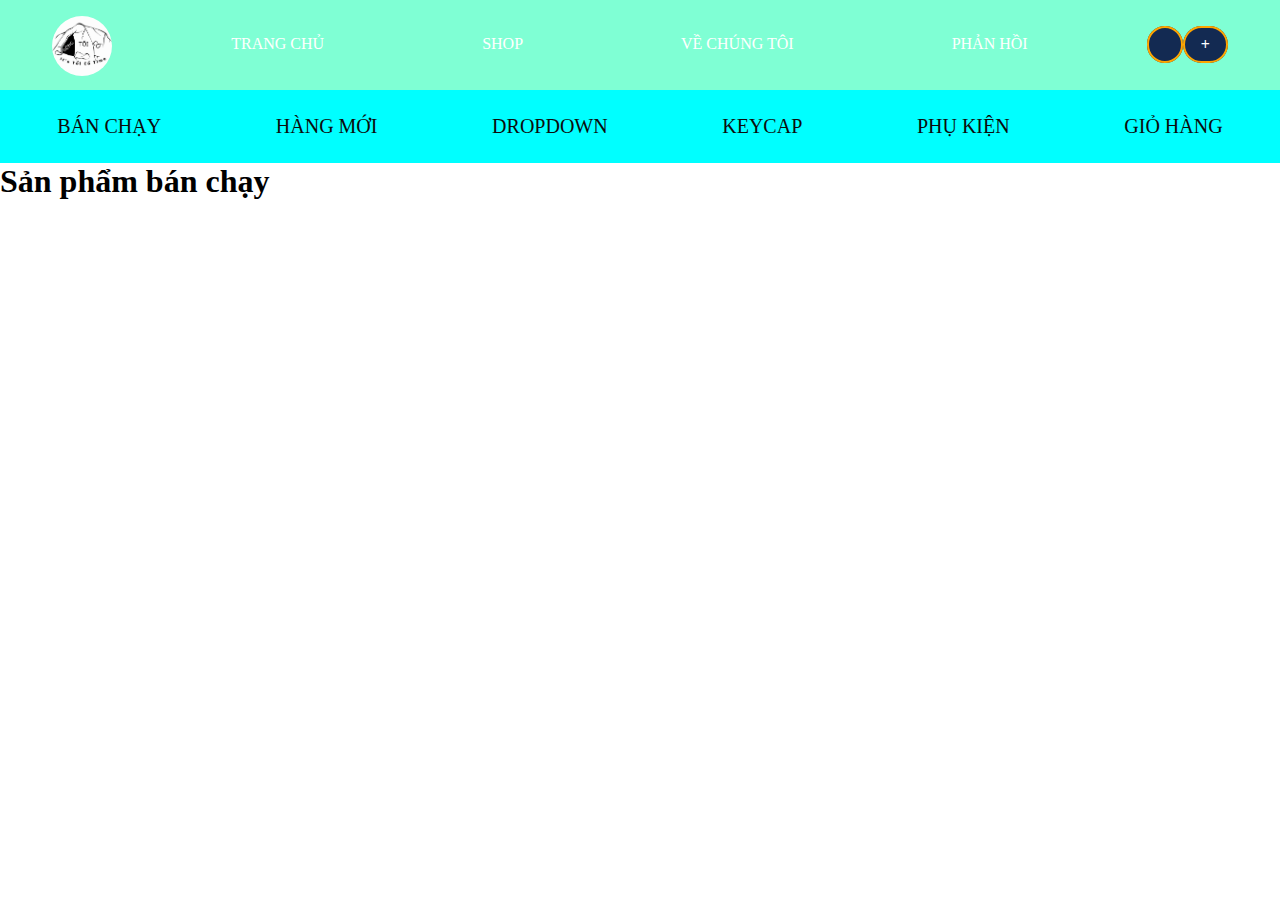
<file: shopbackup.html>
<!DOCTYPE html>
<html lang="en">

<head>
    <meta charset="UTF-8">
    <meta http-equiv="X-UA-Compatible" content="IE=edge">
    <meta name="viewport" content="width=device-width, initial-scale=1.0">
    <link rel="stylesheet" href="/css/shopbackup.css">
    <title>Document</title>
    <link rel="stylesheet" href="https://cdnjs.cloudflare.com/ajax/libs/font-awesome/6.3.0/css/all.min.css"
        integrity="sha512-SzlrxWUlpfuzQ+pcUCosxcglQRNAq/DZjVsC0lE40xsADsfeQoEypE+enwcOiGjk/bSuGGKHEyjSoQ1zVisanQ=="
        crossorigin="anonymous" referrerpolicy="no-referrer" />
</head>

<body>
    <nav>
        <div class="navbar">
            <div class="logo"><a href="#"><img src="/img/cropped-Ban-sao-cua-DONG-TOI-CO-1.png"></a></div>
            <ul class="luachon">
                <li><a href="trangchu.html">TRANG CHỦ</a></li>
                <li><a href="shopbackup.html">SHOP</a></li>
                <li><a href="vechungtoi.html">VỀ CHÚNG TÔI</a></li>
                <li><a href="Phanhoi.html">PHẢN HỒI</a></li>
            </ul>
            <div>
                <a href="#" class="nut" title="Đăng nhập"><i class="fa-solid fa-user"></i></a>
                <a href="#" class="nut" title="Đăng Ký"><i class="fa-solid fa-user"></i>+</a>
            </div>
        </div>
    </nav>
    <section class="banner">

    </section>
    <section class="navshop">
        <ul>
            <li><a href="#">Bán chạy</a></li>
            <li><a href="#">Hàng mới</a></li>
            <li>
                <a href="#">Dropdown</a>
                <ul class="dropdown">
                    <li><a href="#">Link1</a></li>
                    <li><a href="#">Link2</a></li>
                    <li><a href="#">Link3</a></li>
                </ul>
            </li>
            <li><a href="#">Keycap</a></li>
            <li><a href="#">Phụ kiện</a></li>
            <li><a href="#"><i class="fa-solid fa-cart-shopping"></i> Giỏ hàng</a></li>
        </ul>
    </section>
    <section class="banchay">
        <h1>Sản phẩm bán chạy</h1>
    </section>
</body>

</html>
</file>
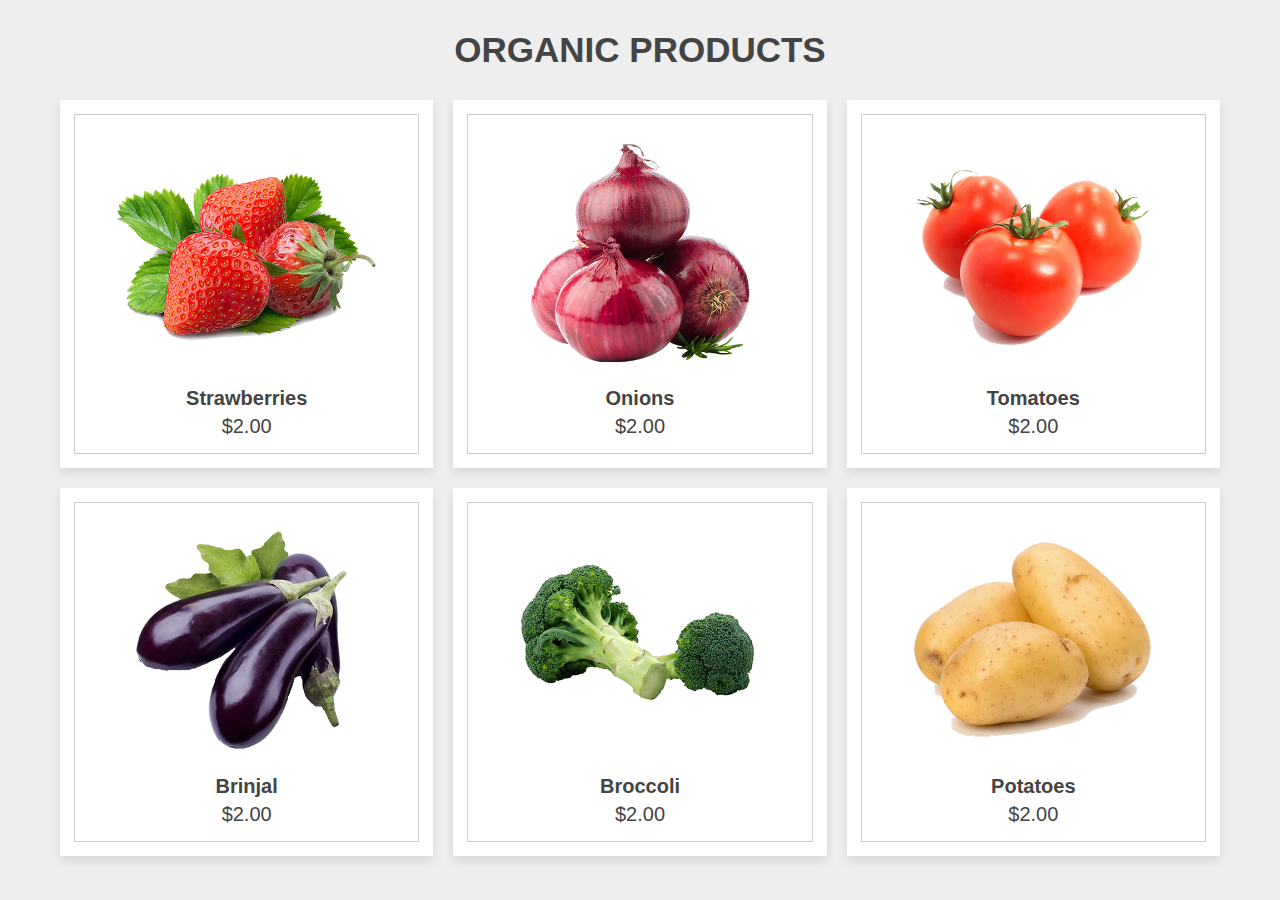
<file: test.html>
<!DOCTYPE html>
<html lang="en">
<head>
   <meta charset="UTF-8">
   <meta http-equiv="X-UA-Compatible" content="IE=edge">
   <meta name="viewport" content="width=device-width, initial-scale=1.0">
   
   <!-- font awesome cdn link  -->
   <link rel="stylesheet" href="https://cdnjs.cloudflare.com/ajax/libs/font-awesome/5.15.4/css/all.min.css">

   <!-- custom css file link  -->
   <link rel="stylesheet" href="css/test.css">

   <!-- custom js file link  -->
   <script src="js/test.js" defer></script>

</head>
<body>
   
<div class="container">

   <h3 class="title"> organic products </h3>

   <div class="products-container">

      <div class="product" data-name="p-1">
         <img src="img/1.png" alt="">
         <h3>strawberries</h3>
         <div class="price">$2.00</div>
      </div>

      <div class="product" data-name="p-2">
         <img src="img/2.png" alt="">
         <h3>onions</h3>
         <div class="price">$2.00</div>
      </div>

      <div class="product" data-name="p-3">
         <img src="img/3.png" alt="">
         <h3>tomatoes</h3>
         <div class="price">$2.00</div>
      </div>

      <div class="product" data-name="p-4">
         <img src="img/4.png" alt="">
         <h3>brinjal</h3>
         <div class="price">$2.00</div>
      </div>

      <div class="product" data-name="p-5">
         <img src="img/5.png" alt="">
         <h3>broccoli</h3>
         <div class="price">$2.00</div>
      </div>

      <div class="product" data-name="p-6">
         <img src="img/6.png" alt="">
         <h3>potatoes</h3>
         <div class="price">$2.00</div>
      </div>

   </div>

</div>

<div class="products-preview">

   <div class="preview" data-target="p-1">
      <i class="fas fa-times"></i>
      <img src="img/1.png" alt="">
      <h3>organic strawberries</h3>
      <div class="stars">
         <i class="fas fa-star"></i>
         <i class="fas fa-star"></i>
         <i class="fas fa-star"></i>
         <i class="fas fa-star"></i>
         <i class="fas fa-star-half-alt"></i>
         <span>( 250 )</span>
      </div>
      <p>Lorem ipsum dolor sit amet consectetur adipisicing elit. Consequatur, dolorem.</p>
      <div class="price">$2.00</div>
      <div class="buttons">
         <a href="#" class="buy">buy now</a>
         <a href="#" class="cart">add to cart</a>
      </div>
   </div>

   <div class="preview" data-target="p-2">
      <i class="fas fa-times"></i>
      <img src="img/2.png" alt="">
      <h3>organic onions</h3>
      <div class="stars">
         <i class="fas fa-star"></i>
         <i class="fas fa-star"></i>
         <i class="fas fa-star"></i>
         <i class="fas fa-star"></i>
         <i class="fas fa-star-half-alt"></i>
         <span>( 250 )</span>
      </div>
      <p>Lorem ipsum dolor sit amet consectetur adipisicing elit. Consequatur, dolorem.</p>
      <div class="price">$2.00</div>
      <div class="buttons">
         <a href="#" class="buy">buy now</a>
         <a href="#" class="cart">add to cart</a>
      </div>
   </div>

   <div class="preview" data-target="p-3">
      <i class="fas fa-times"></i>
      <img src="img/3.png" alt="">
      <h3>organic tomatoes</h3>
      <div class="stars">
         <i class="fas fa-star"></i>
         <i class="fas fa-star"></i>
         <i class="fas fa-star"></i>
         <i class="fas fa-star"></i>
         <i class="fas fa-star-half-alt"></i>
         <span>( 250 )</span>
      </div>
      <p>Lorem ipsum dolor sit amet consectetur adipisicing elit. Consequatur, dolorem.</p>
      <div class="price">$2.00</div>
      <div class="buttons">
         <a href="#" class="buy">buy now</a>
         <a href="#" class="cart">add to cart</a>
      </div>
   </div>

   <div class="preview" data-target="p-4">
      <i class="fas fa-times"></i>
      <img src="img/4.png" alt="">
      <h3>organic brinjal</h3>
      <div class="stars">
         <i class="fas fa-star"></i>
         <i class="fas fa-star"></i>
         <i class="fas fa-star"></i>
         <i class="fas fa-star"></i>
         <i class="fas fa-star-half-alt"></i>
         <span>( 250 )</span>
      </div>
      <p>Lorem ipsum dolor sit amet consectetur adipisicing elit. Consequatur, dolorem.</p>
      <div class="price">$2.00</div>
      <div class="buttons">
         <a href="#" class="buy">buy now</a>
         <a href="#" class="cart">add to cart</a>
      </div>
   </div>

   <div class="preview" data-target="p-5">
      <i class="fas fa-times"></i>
      <img src="img/5.png" alt="">
      <h3>organic broccoli</h3>
      <div class="stars">
         <i class="fas fa-star"></i>
         <i class="fas fa-star"></i>
         <i class="fas fa-star"></i>
         <i class="fas fa-star"></i>
         <i class="fas fa-star-half-alt"></i>
         <span>( 250 )</span>
      </div>
      <p>Lorem ipsum dolor sit amet consectetur adipisicing elit. Consequatur, dolorem.</p>
      <div class="price">$2.00</div>
      <div class="buttons">
         <a href="#" class="buy">buy now</a>
         <a href="#" class="cart">add to cart</a>
      </div>
   </div>

   <div class="preview" data-target="p-6">
      <i class="fas fa-times"></i>
      <img src="img/6.png" alt="">
      <h3>organic potatoes</h3>
      <div class="stars">
         <i class="fas fa-star"></i>
         <i class="fas fa-star"></i>
         <i class="fas fa-star"></i>
         <i class="fas fa-star"></i>
         <i class="fas fa-star-half-alt"></i>
         <span>( 250 )</span>
      </div>
      <p>Lorem ipsum dolor sit amet consectetur adipisicing elit. Consequatur, dolorem.</p>
      <div class="price">$2.00</div>
      <div class="buttons">
         <a href="#" class="buy">buy now</a>
         <a href="#" class="cart">add to cart</a>
      </div>
   </div>

</div>

</body>
</html>
</file>
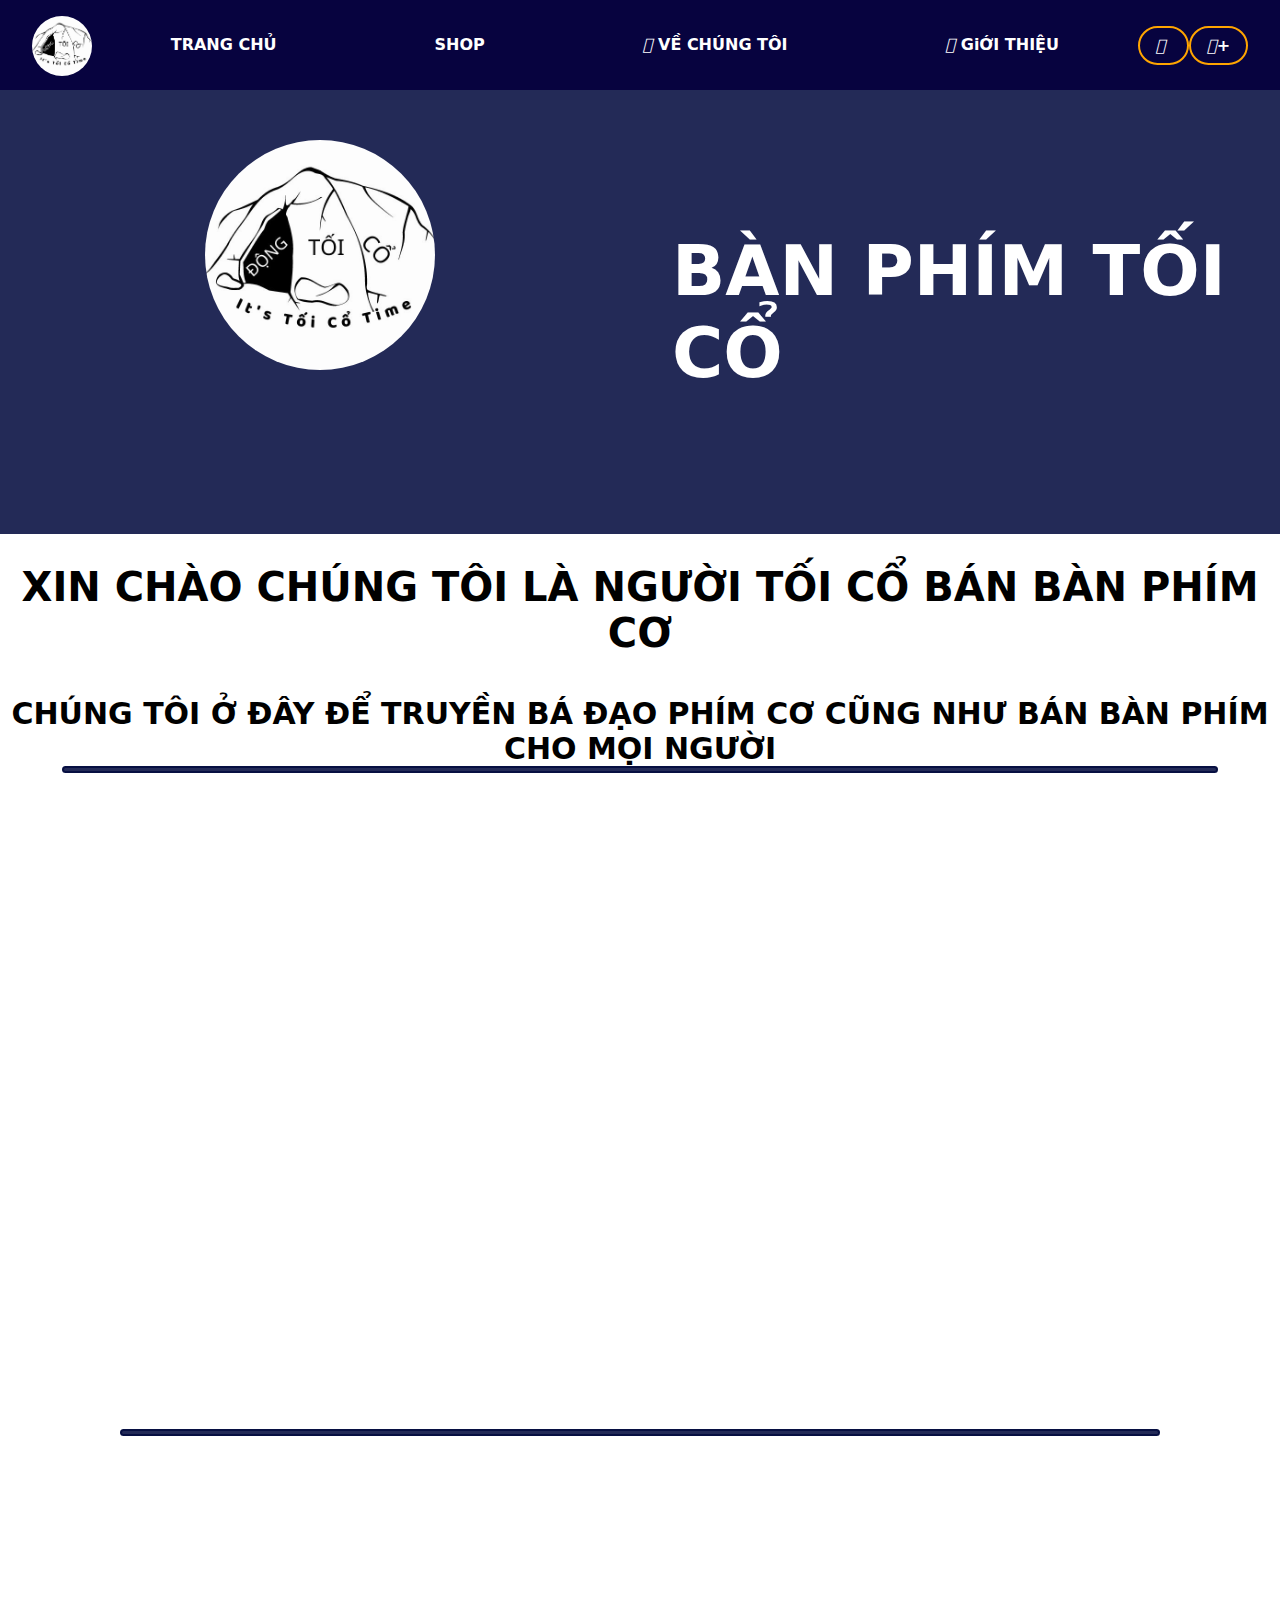
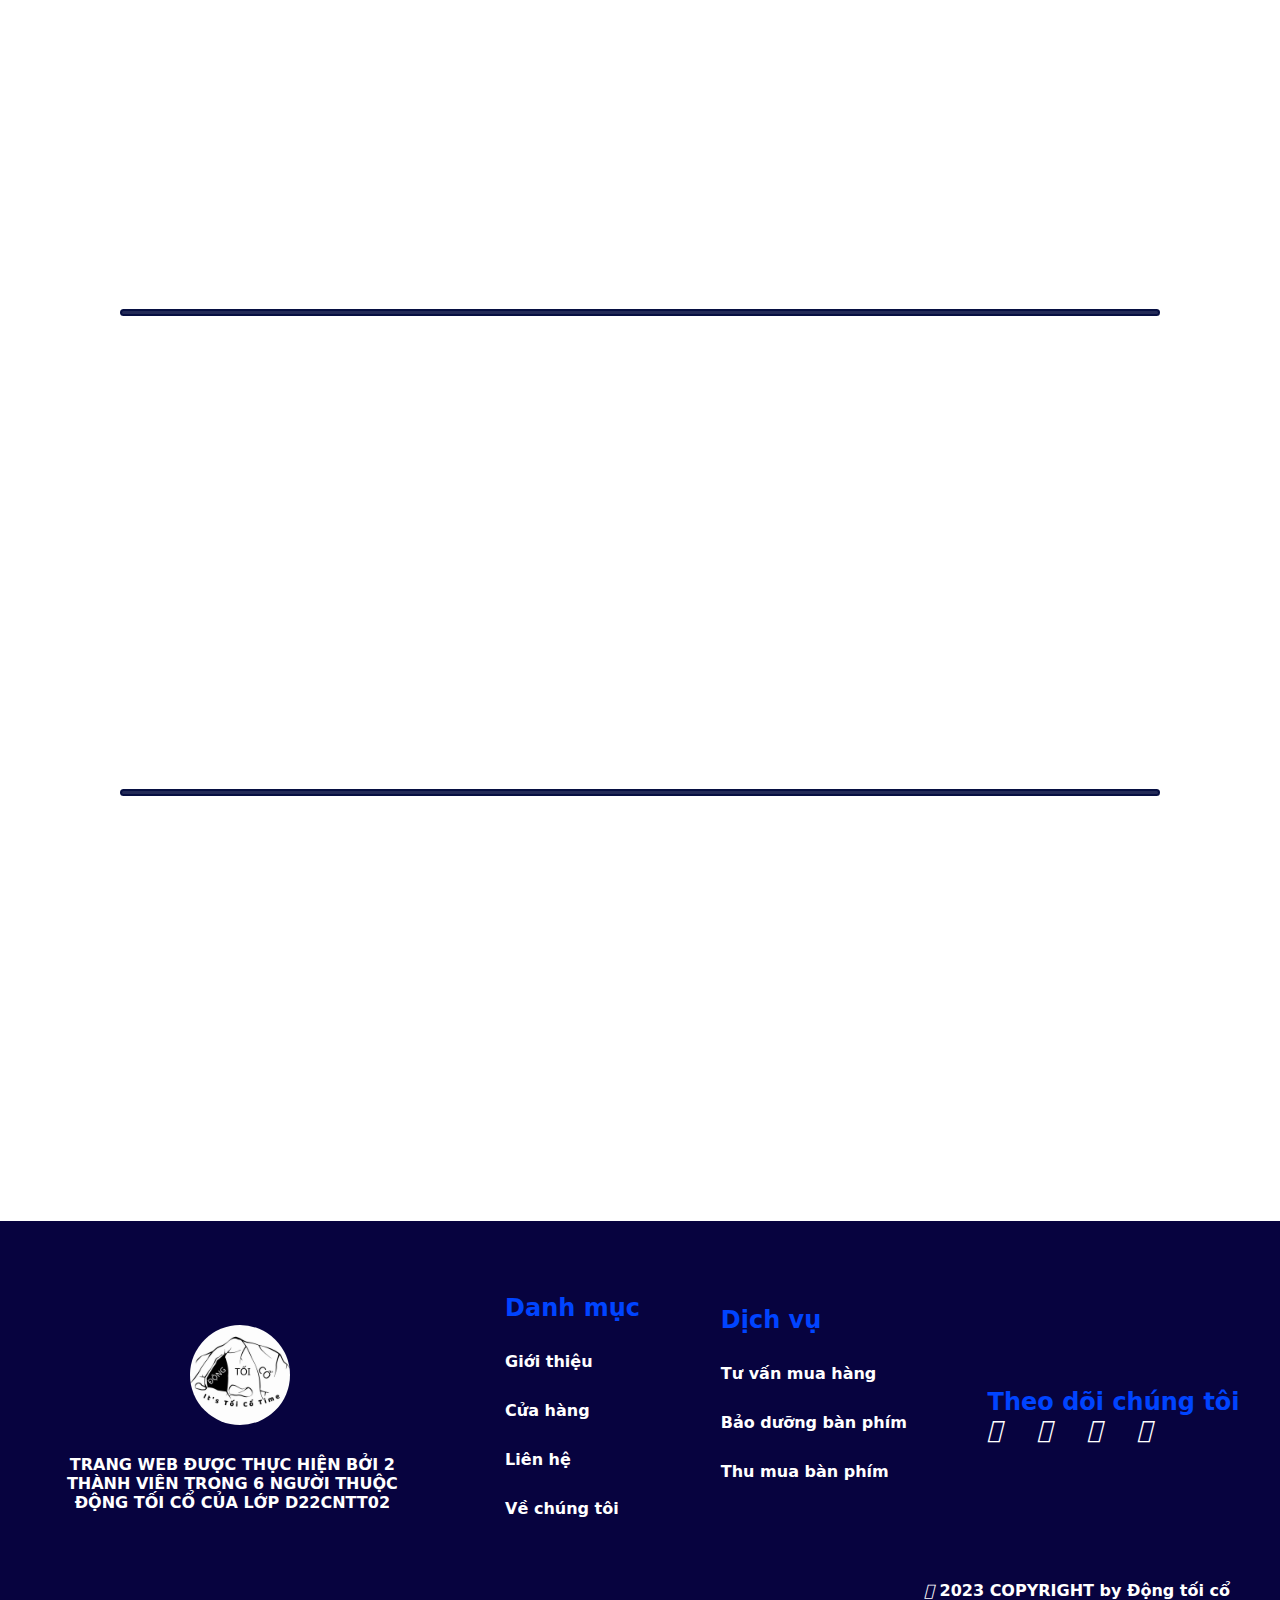
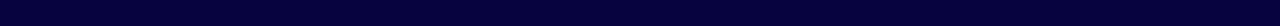
<file: trangchu.html>
<!DOCTYPE html>
<html lang="en">

<head>
    <meta charset="UTF-8">
    <meta http-equiv="X-UA-Compatible" content="IE=edge">
    <meta name="viewport" content="width=device-width, initial-scale=1.0">
    <link rel="stylesheet" href="/css/trangchu.css">
    <link rel="stylesheet" href="https://cdnjs.cloudflare.com/ajax/libs/font-awesome/6.3.0/css/all.min.css"
        integrity="sha512-SzlrxWUlpfuzQ+pcUCosxcglQRNAq/DZjVsC0lE40xsADsfeQoEypE+enwcOiGjk/bSuGGKHEyjSoQ1zVisanQ=="
        crossorigin="anonymous" referrerpolicy="no-referrer" />
    <title>Trang chủ</title>
    <link rel="shortcut icon" href="img/cropped-Ban-sao-cua-DONG-TOI-CO-1.png" type="image/x-icon">
</head>

<body>
    <nav>
        <div class="navbar">
            <div class="logo"><a href="#"><img src="/img/cropped-Ban-sao-cua-DONG-TOI-CO-1.png"></a></div>
            <ul class="luachon">
                <li><a href="trangchu.html"><i class="fa-solid fa-house"></i> TRANG CHỦ</a></li>
                <li><a href="shop.html"><i class="fa-solid fa-cart-shopping"></i> SHOP</a></li>
                <li><a href="vechungtoi.html"><i class="fa-solid fa-users"></i> VỀ CHÚNG TÔI</a></li>
                <li><a href="gioithieu.html"><i class="fa-solid fa-comment-dots fa-flip-horizontal"></i> GiỚI THIỆU</a>
                </li>
            </ul>
            <div>
                <a href="dangnhap.html" class="nut" title="Đăng nhập"><i class="fa-solid fa-user"></i> </a>
                <a href="dangky.html" class="nut" title="Đăng Ký"><i class="fa-solid fa-user"></i>+ </a>
            </div>
        </div>
    </nav>
    <header>
        <div class="hinh">
            <img src="/img/cropped-Ban-sao-cua-DONG-TOI-CO-1.png" alt="">
        </div>
        <div>
            <h1 class="ten">Bàn phím tối cổ</h1>
        </div>
    </header>
    <section class="gioithieu">
        <h1>Xin chào chúng tôi là người tối cổ bán bàn phím cơ</h1>
        <p>chúng tôi ở đây để truyền bá đạo phím cơ cũng như bán bàn phím cho mọi người</p>
    </section>
    <hr>
    <section class="tongquan reveal">
        <div>
            <img src="/img/trangchu/lamchugoclamviec.webp">
            <h1>Làm chủ góc làm việc của bạn với nhiều sự lựa chọn </h1>
        </div>
        <div>
            <img src="/img/trangchu/goc-gaming.jpg">
            <h1>Mang đến trải nghiệm chơi game tốt nhất</h1>
        </div>
        <div>
            <img src="/img/trangchu/cutom.webp">
            <h1>Sự sáng tạo ko giới hạn với khả năng custom</h1>
        </div>
    </section>
    <section class="phanthan">
        <hr>
        <div class="noidungphanthan reveal">
            <div>
                <p>Có thể nói việc sở hữu một chiếc bàn phím cơ hiện tại là xu hướng của nhiều game thủ cũng như là
                    những người làm việc văn phòng vì sự tiện lợi cũng như thuận tiện mà nó mang lại</p>
            </div>
            <div>
                <img src="/img/trangchu/hinh1.png">
            </div>
        </div>
        <br>
        <hr>
        <div class="noidungphanthan reveal">
            <div>
                <img src="/img/trangchu/hinh2.webp">
            </div>
            <div>
                <p>Với sự hấp dẫn như vậy tất nhiên các hãng công nghệ lớn như Logitech,Razer,... đã cho ra các sản phẩm
                    chất lượng,cùng với đó là những hãng nhỏ lẻ với giả cả vừa phải như Kingston,AULA,...</p>
            </div>
        </div>
        <br>
        <hr>
        <div class="noidungphanthan reveal">
            <div>
                <p> Người tối cổ chúng tôi đã tạo ra shop BÀN PHÍM TỐI CỔ để có thể cung cấp dịch vụ mua bán
                    đem đến người dùng mặt hàng tốt nhất đảm bảo chất lượng </p>
            </div>
            <div>
                <img src="/img/trangchu/hinh3.png">
            </div>
        </div>
    </section>
    <footer>
        <div class="phan1footer">
            <img src="/img/cropped-Ban-sao-cua-DONG-TOI-CO-1.png" alt="">
            <p>Trang Web được thực hiện bởi 2 thành viên trong 6 người thuộc động tối cổ của lớp D22CNTT02</p>

        </div>
        <div>
            <h2>Danh mục</h2>
            <p>Giới thiệu</p>
            <p>Cửa hàng</p>
            <p>Liên hệ</p>
            <p style="margin-bottom: 20px;">Về chúng tôi</p>
        </div>
        <div>
            <h2>Dịch vụ</h2>
            <p>Tư vấn mua hàng</p>
            <p>Bảo dưỡng bàn phím</p>
            <p style="margin-bottom: 45px;">Thu mua bàn phím</p>
        </div>
        <div class="iconfooter">
            <h2>Theo dõi chúng tôi</h2>
            <a href=""><i class="fa-brands fa-facebook" style="font-size:24px;margin-right: 30px;"></i></a>
            <a href=""><i class="fa-brands fa-twitter" style="font-size:24px;margin-right: 30px;"></i></a>
            <a href=""><i class="fa-brands fa-tiktok" style="font-size:24px;margin-right: 30px;"></i></a>
            <a href=""><i class="fa-brands fa-google" style="font-size:24px;margin-right: 30px;"></i></a>
        </div>
    </footer>
    <section class="banquyen">
        <p style="margin-right: 50px;"><i class="fa-regular fa-copyright"></i> 2023 COPYRIGHT by Động tối cổ</p>
    </section>
    <link rel="stylesheet" href="https://use.fontawesome.com/releases/v5.15.4/css/all.css" />
    <script src="https://ajax.googleapis.com/ajax/libs/jquery/3.5.1/jquery.min.js"></script>
    <script>
        var offset = 400;
        var duration = 700;
        $(function () {
            $(window).scroll(function () {
                if ($(this).scrollTop() > offset)
                    $('#top-up').fadeIn(duration); else
                    $('#top-up').fadeOut(duration);
            });
            $('#top-up').click(function () {
                $('body,html').animate({ scrollTop: 0 }, duration);
            });
        });
    </script>
    <div title="Về đầu trang" id="top-up">
        <i class="fas fa-arrow-circle-up"></i>
    </div>
    <script>
        window.addEventListener('scroll', reveal);
        function reveal() {
            var reveals = document.querySelectorAll('.reveal');

            for (var i = 0; i < reveals.length; i++) {
                var windowheight = window.innerHeight;
                var revealtop = reveals[i].getBoundingClientRect().top;
                var revealpoint = 150;
                if (revealtop < windowheight - revealpoint) {
                    reveals[i].classList.add('active')
                }
                else {
                    reveals[i].classList.remove('active')
                }
            }
        }
    </script>
</body>

</html>
</file>
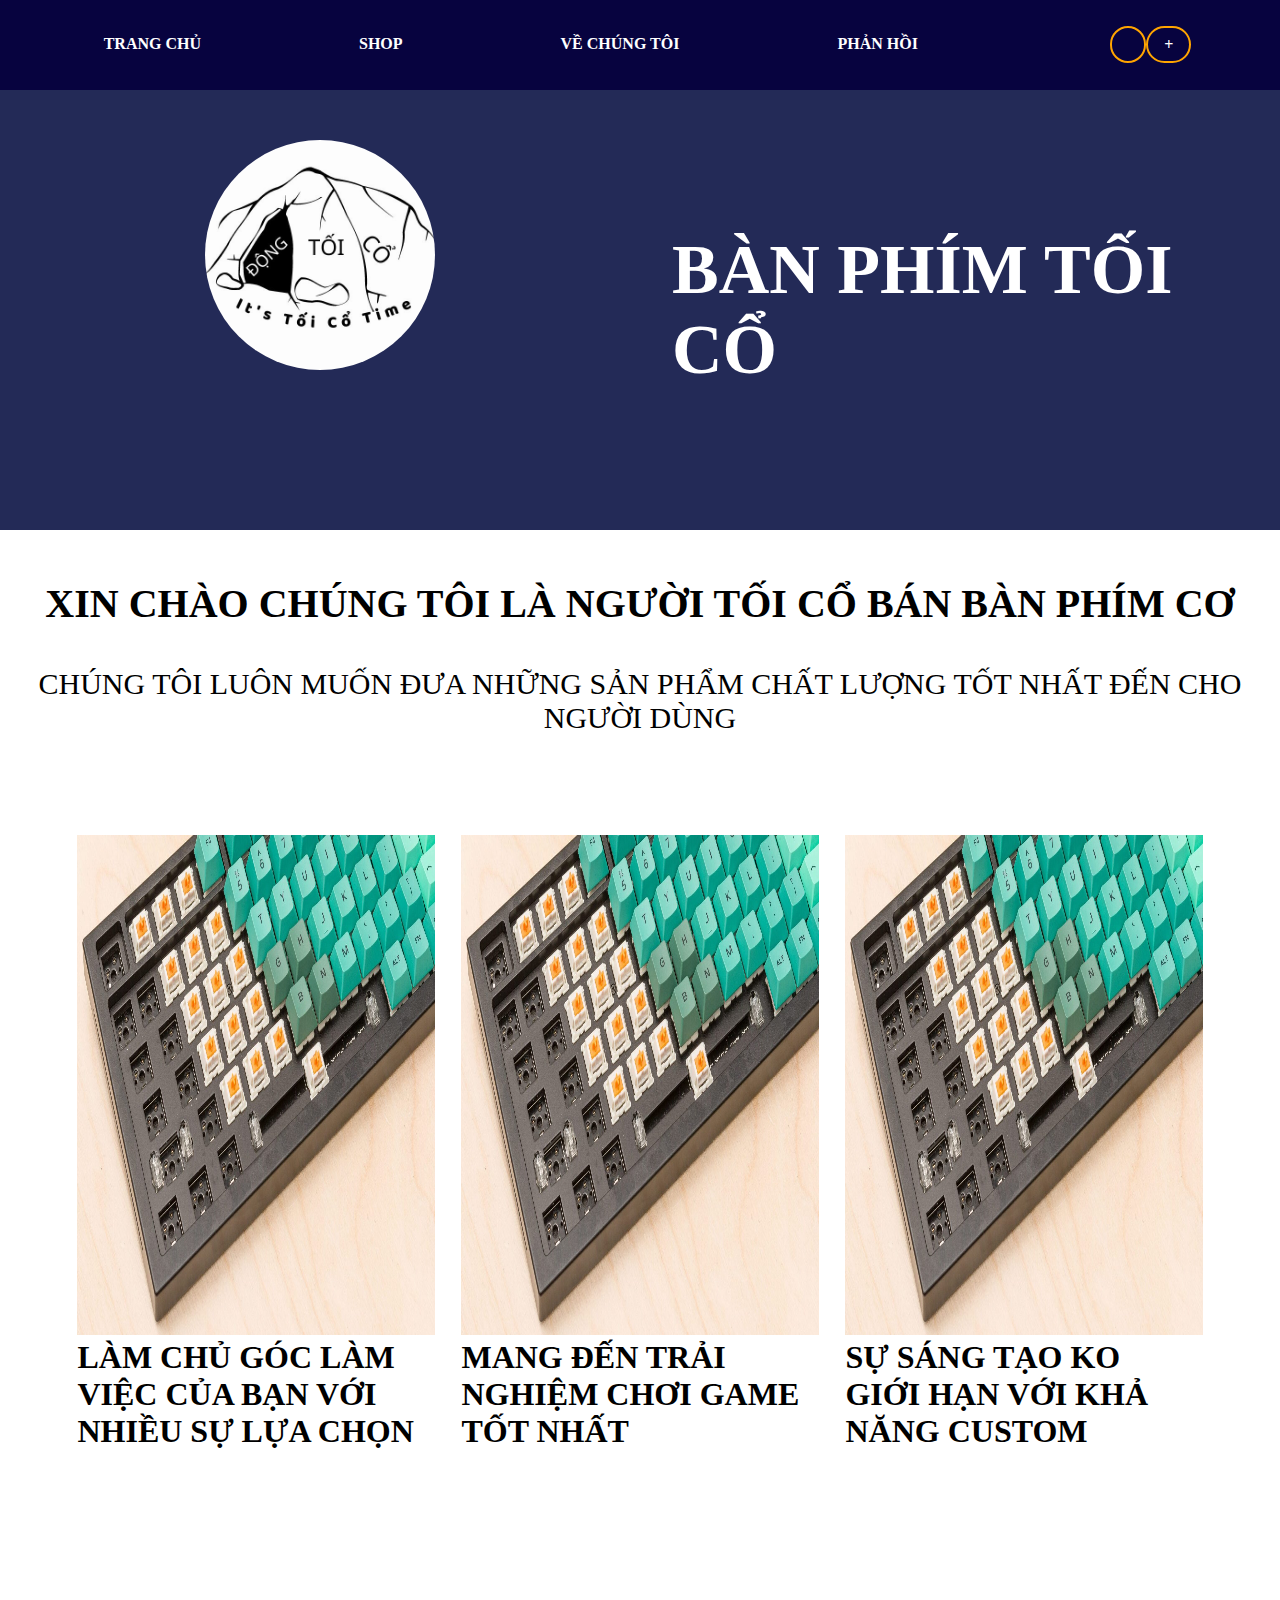
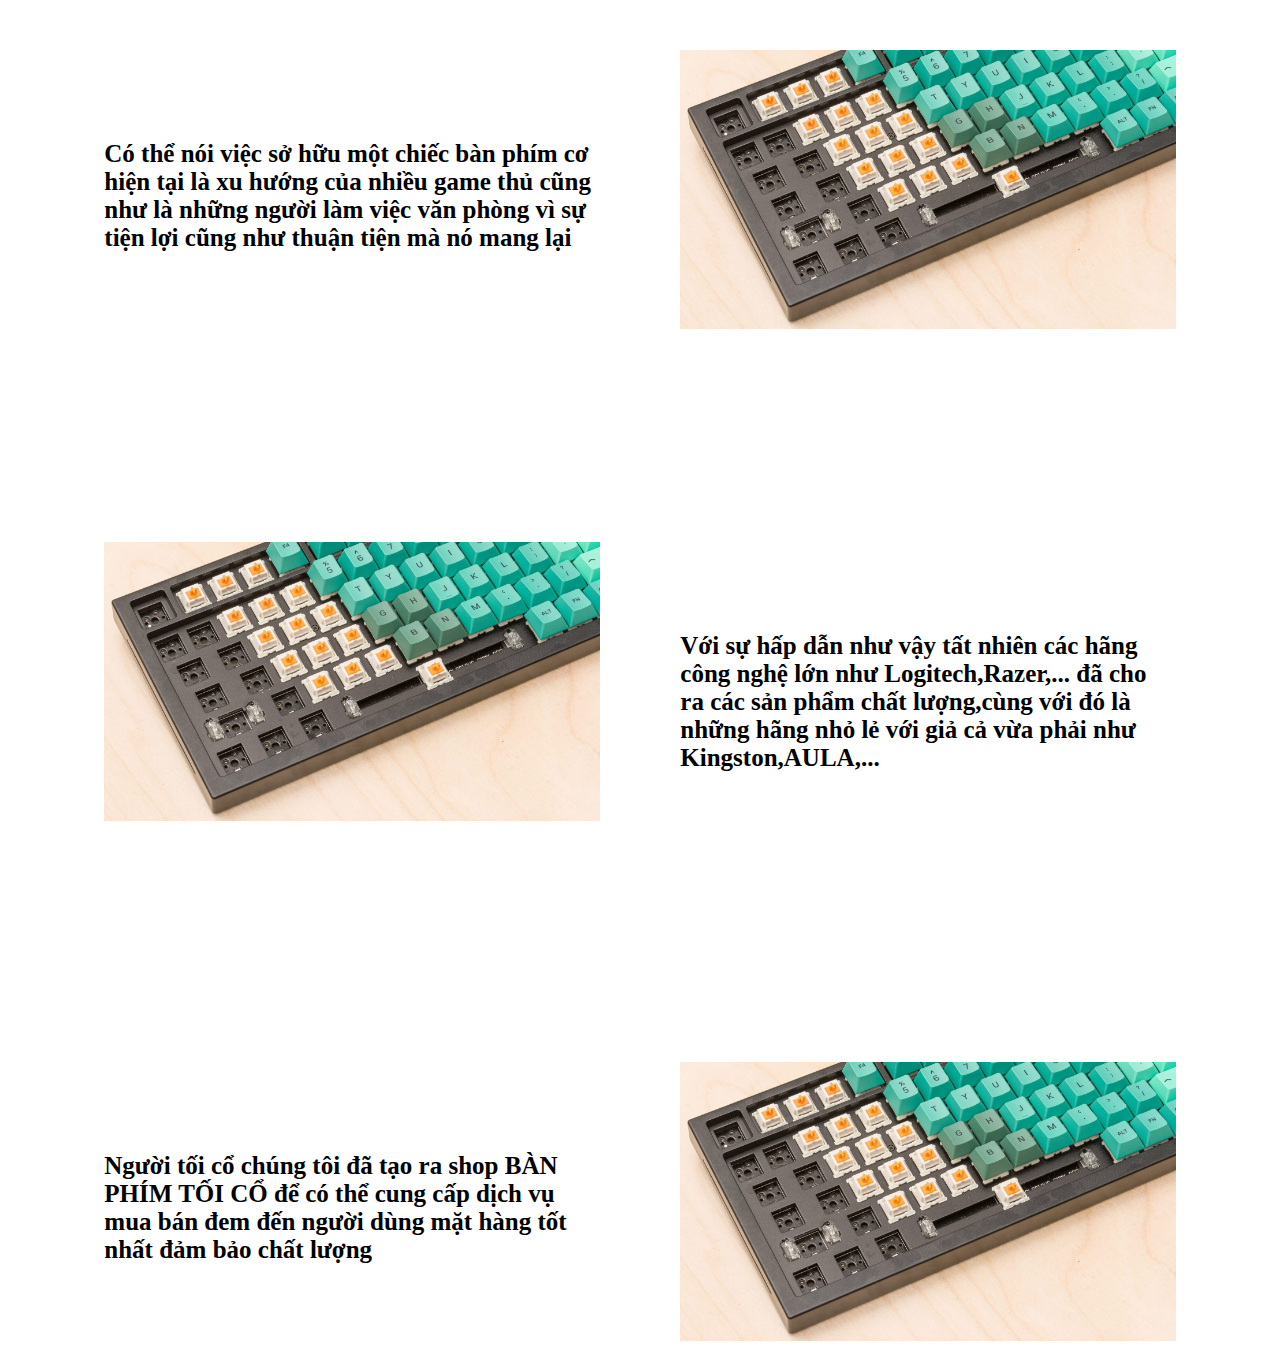
<file: trangchuchinh.html>
<!DOCTYPE html>
<html lang="en">

<head>
    <meta charset="UTF-8">
    <meta http-equiv="X-UA-Compatible" content="IE=edge">
    <meta name="viewport" content="width=device-width, initial-scale=1.0">
    <link rel="stylesheet" href="/css/trangchuchinh.css">
    <link rel="stylesheet" href="https://cdnjs.cloudflare.com/ajax/libs/font-awesome/6.3.0/css/all.min.css"
        integrity="sha512-SzlrxWUlpfuzQ+pcUCosxcglQRNAq/DZjVsC0lE40xsADsfeQoEypE+enwcOiGjk/bSuGGKHEyjSoQ1zVisanQ=="
        crossorigin="anonymous" referrerpolicy="no-referrer" />
    <title>Document</title>
</head>

<body>
    <nav>
        <div class="navbar">

            <ul class="luachon">
                <li><i class="fa-solid fa-house"></i><a href="trangchu.html"> TRANG CHỦ</a></li>
                <li><i class="fa-solid fa-cart-shopping"></i><a href="shopbackup.html"> SHOP</a></li>
                <li><i class="fa-solid fa-users"></i><a href="vechungtoi.html"> VỀ CHÚNG TÔI</a></li>
                <li><i class="fa-solid fa-comment-dots fa-flip-horizontal"></i><a href="Phanhoi.html"> PHẢN HỒI</a></li>
            </ul>
            <div>
                <a href="dangnhap.html" class="nut" title="Đăng nhập"><i class="fa-solid fa-user"></i></a>
                <a href="dangky.html" class="nut" title="Đăng Ký"><i class="fa-solid fa-user"></i>+</a>
            </div>
    </nav>
    <header>
        <div class="hinh">
            <img src="/img/cropped-Ban-sao-cua-DONG-TOI-CO-1.png" alt="">
        </div>
        <div>
            <h1 class="ten">Bàn phím tối cổ</h1>
        </div>
    </header>
    <hr>
    <section class="gioithieu">
        <h1>Xin chào chúng tôi là người tối cổ bán bàn phím cơ</h1>
        <p>chúng tôi luôn muốn đưa những sản phẩm chất lượng tốt nhất đến cho người dùng</p>
    </section>
    <section class="tongquan">
        <div>
            <img src="/img/banphimco.jpg">
            <h1>Làm chủ góc làm việc của bạn với nhiều sự lựa chọn </h1>
        </div>
        <div>
            <img src="/img/banphimco.jpg">
            <h1>Mang đến trải nghiệm chơi game tốt nhất</h1>
        </div>
        <div>
            <img src="/img/banphimco.jpg">
            <h1>Sự sáng tạo ko giới hạn với khả năng custom</h1>
        </div>
    </section>
    <section class="phanthan">
        <div class="noidungphanthan">
            <div>
                <p>Có thể nói việc sở hữu một chiếc bàn phím cơ hiện tại là xu hướng của nhiều game thủ cũng như là
                    những người làm việc văn phòng vì sự tiện lợi cũng như thuận tiện mà nó mang lại</p>
            </div>
            <div>
                <img src="/img/banphimco.jpg">
            </div>
        </div>
        <div class="noidungphanthan">
            <div>
                <img src="/img/banphimco.jpg">
            </div>
            <div>
                <p>Với sự hấp dẫn như vậy tất nhiên các hãng công nghệ lớn như Logitech,Razer,... đã cho ra các sản phẩm
                    chất lượng,cùng với đó là những hãng nhỏ lẻ với giả cả vừa phải như Kingston,AULA,...</p>
            </div>
        </div>
        <div class="noidungphanthan">
            <div>
                <p> Người tối cổ chúng tôi đã tạo ra shop BÀN PHÍM TỐI CỔ để có thể cung cấp dịch vụ mua bán
                    đem đến người dùng mặt hàng tốt nhất đảm bảo chất lượng </p>
            </div>
            <div>
                <img src="/img/banphimco.jpg">
            </div>
        </div>
    </section>
</body>

</html>
</file>
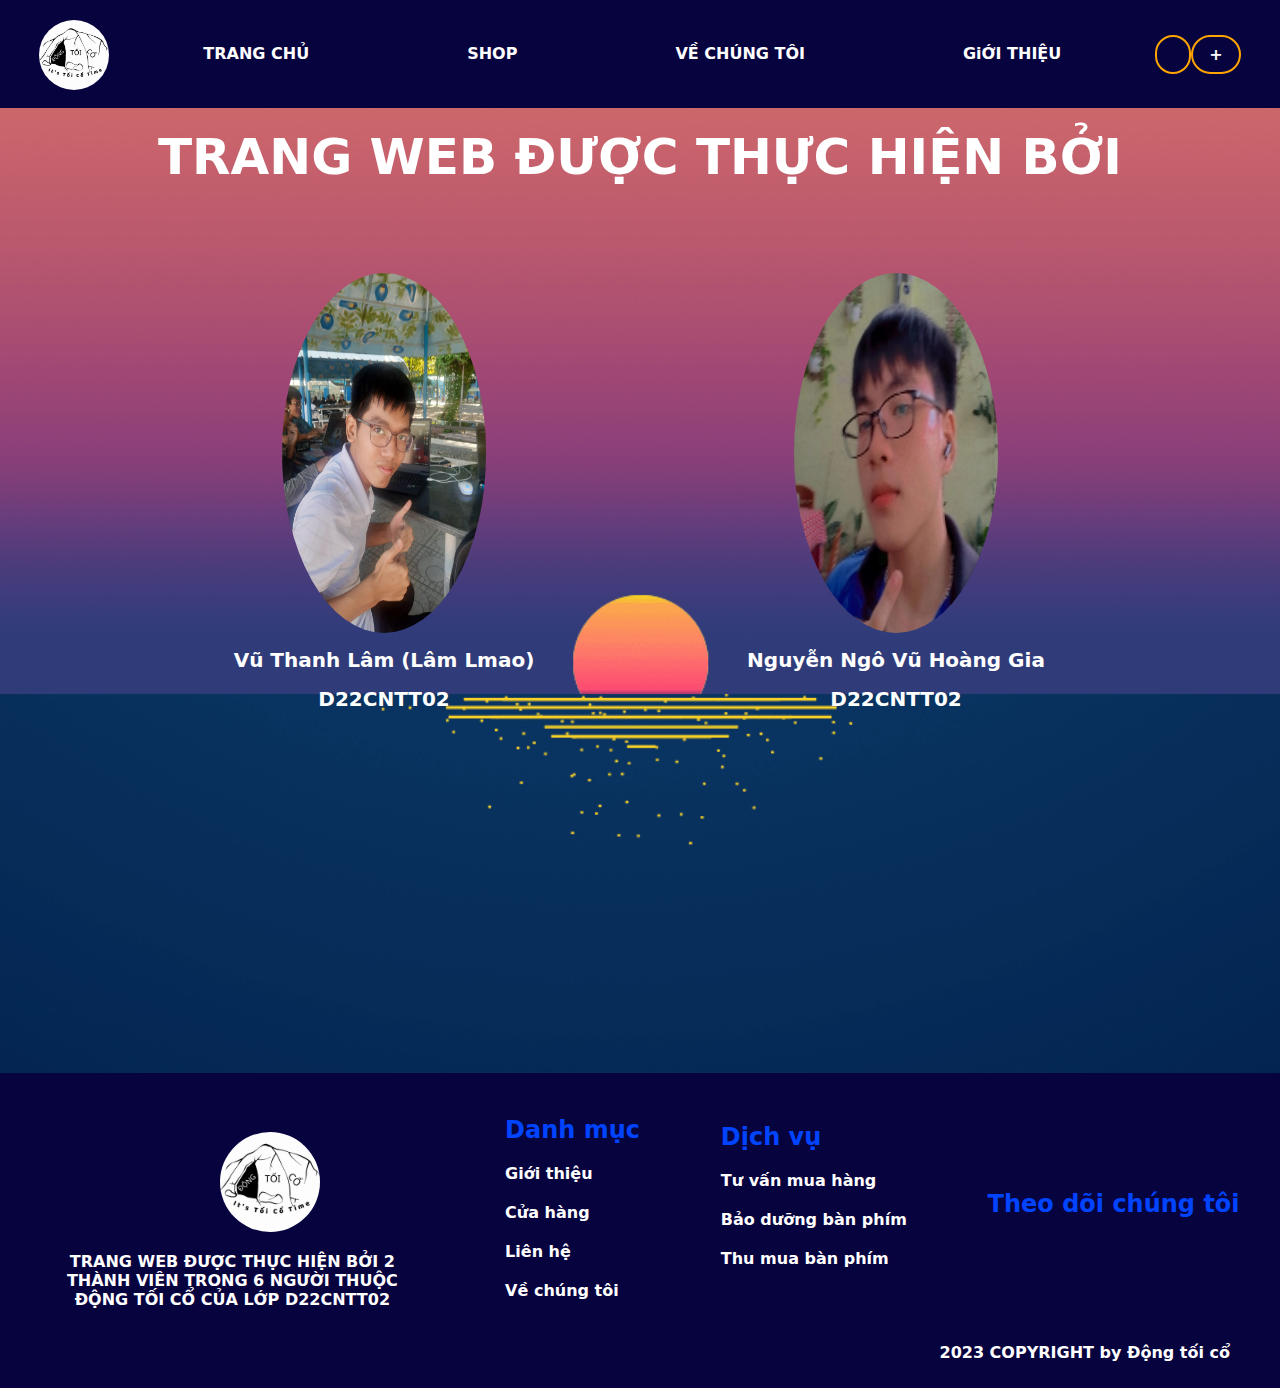
<file: vechungtoi.html>
<!DOCTYPE html>
<html lang="en">

<head>
    <meta charset="UTF-8">
    <meta http-equiv="X-UA-Compatible" content="IE=edge">
    <meta name="viewport" content="width=device-width, initial-scale=1.0">
    <title>Một Chút Về Chúng tôi</title>
    <link rel="stylesheet" href="/css/vechungtoi.css">
    <link rel="stylesheet" href="https://cdnjs.cloudflare.com/ajax/libs/font-awesome/6.3.0/css/all.min.css"
        integrity="sha512-SzlrxWUlpfuzQ+pcUCosxcglQRNAq/DZjVsC0lE40xsADsfeQoEypE+enwcOiGjk/bSuGGKHEyjSoQ1zVisanQ=="
        crossorigin="anonymous" referrerpolicy="no-referrer" />
    <link rel="shortcut icon" href="img/logo.png" type="image/x-icon">
</head>

<body>
    <nav>
        <div class="navbar">
            <div class="logo"><a href="#"><img src="/img/cropped-Ban-sao-cua-DONG-TOI-CO-1.png"></a></div>
            <ul class="luachon">
                <li><a href="index.html"><i class="fa-solid fa-house"></i> TRANG CHỦ</a></li>
                <li><a href="shop.html"><i class="fa-solid fa-cart-shopping"></i> SHOP</a></li>
                <li><a href="vechungtoi.html"><i class="fa-solid fa-users"></i> VỀ CHÚNG TÔI</a></li>
                <li><a href="gioithieu.html"><i class="fa-solid fa-comment-dots fa-flip-horizontal"></i> GiỚI THIỆU</a>
                </li>
            </ul>
            <div>
                <a href="dangnhap.html" class="nut" title="Đăng nhập"><i class="fa-solid fa-user"></i> </a>
                <a href="dangky.html" class="nut" title="Đăng Ký"><i class="fa-solid fa-user"></i>+ </a>
            </div>
        </div>
    </nav>
    <section class="loichao">
        <h1>Trang web được thực hiện bởi</h1>
    </section>
    <section class="thongtin">

        <div>
            <img src="/img/lamlmao.jpg" alt="">
            <p>Vũ Thanh Lâm (Lâm Lmao)</p>
            <p>D22CNTT02</p>
        </div>
        <div>
            <img src="/img/gialmao.jpg" alt="">
            <p>Nguyễn Ngô Vũ Hoàng Gia</p>
            <p>D22CNTT02</p>
        </div>

    </section>
    <footer>
        <div class="phan1footer">
            <img src="/img/cropped-Ban-sao-cua-DONG-TOI-CO-1.png" alt="">
            <p>Trang Web được thực hiện bởi 2 thành viên trong 6 người thuộc động tối cổ của lớp D22CNTT02</p>

        </div>
        <div>
            <h2>Danh mục</h2>
            <p>Giới thiệu</p>
            <p>Cửa hàng</p>
            <p>Liên hệ</p>
            <p style="margin-bottom: 20px;">Về chúng tôi</p>
        </div>
        <div>
            <h2>Dịch vụ</h2>
            <p>Tư vấn mua hàng</p>
            <p>Bảo dưỡng bàn phím</p>
            <p style="margin-bottom: 45px;">Thu mua bàn phím</p>
        </div>
        <div class="iconfooter">
            <h2>Theo dõi chúng tôi</h2>
            <i class="fa-brands fa-facebook" style="font-size:24px;margin-right: 30px;"></i>
            <i class="fa-brands fa-twitter" style="font-size:24px;margin-right: 30px;"></i>
            <i class="fa-brands fa-tiktok" style="font-size:24px;margin-right: 30px;"></i>
            <i class="fa-brands fa-google" style="font-size:24px;margin-right: 30px;"></i>
        </div>
    </footer>
    <section class="banquyen">
        <p style="margin-right: 50px;"><i class="fa-regular fa-copyright"></i> 2023 COPYRIGHT by Động tối cổ</p>
    </section>
</body>

</html>
</file>
<file: css/trangchu.css>
* {
  margin: 0;
  padding: 0;
  /* box-sizing: border-box; */
  font-weight: bold;
  font-family: system-ui, -apple-system, BlinkMacSystemFont, 'Segoe UI', Roboto, Oxygen, Ubuntu, Cantarell, 'Open Sans', 'Helvetica Neue', sans-serif
}
hr {
  height: 20px;
  border: none;
}
header {
  width: 100%;
  display: flex;
  justify-content: space-around;
  background-color: #030b3fdf;
  color: #ffffff;
}

header div img {
  width: 40%;
  display: block;
  margin-left: auto;
  margin-right: auto;
  margin-top: 50px;

  border-radius: 200px;
}
header div {
  width: 45%;
}
header div h1 {
  display: flex;
  padding: 140px 0;
  font-size: 70px;
  text-transform: uppercase;
}
nav {
  height: 10vh;
  margin: 0 auto;
  background-color: #07033f;
  align-items: center;
  text-align: center;
  display: flex;
  top: 0;
  position: sticky;
  color: #ffffff;
  z-index: 1;
}
.logo img {
  width: 60px;
  height: 60px;
  border-radius: 50%;
  margin-top: 5px;
}

.luachon li {
  list-style: none;
  font-weight: bold;
}
.luachon a,
.navbar a {
  text-decoration: none;
  color: white;
  font-size: 1rem;
}
.luachon li:hover {
  color: orange;
}
.navbar {
  width: 100%;
  height: 60px;
  margin: 0 auto;
  display: flex;
  align-items: center;
  justify-content: space-around;
  z-index: 9;
}
nav .navbar .luachon li {
  display: inline-block;
  margin: 0 15px;
}

nav .navbar .luachon li a::after {
  content: "";
  width: 0;
  height: 2px;
  background: orange;
  display: block;
  transition: 0.2s linear;
}

nav .navbar .luachon li a:hover::after {
  width: 100%;
}

nav .navbar .luachon li a:hover {
  color: orange;
}

.navbar .luachon {
  display: flex;
  gap: 8rem;
}
.nut {
  color: rgb(255, 255, 255);
  padding: 0.5rem 1rem;
  border: none;
  outline: none;
  border-radius: 20px;
  font-size: 0.8rem;
  font-weight: bold;
  cursor: pointer;
  transition: scale 0.2 ease;
  border: 2px solid orange;
}
.nut:hover {
  scale: 1.05;
  background-color: orange;
  color: white;
  border: 4px solid rgb(255, 255, 255);
}
.nut:active {
  scale: 0.95;
}
hr {
  height: 3px;
  border-radius: 10px;
  width: 90%;
  margin: 0 auto;
  border: 2px solid #030b3fdf;
  background-color: #030b3fdf;
}
.gioithieu {
  text-transform: uppercase;
  margin-top: 30px;
  text-align: center;
}
.gioithieu h1 {
  font-size: 40px;
}
.gioithieu p {
  margin-top: 40px;
  font-size: 30px;
}
.tongquan {
  display: flex;
  width: 90%;
  justify-content: space-around;
  margin: 0 auto;
  
}
.tongquan div {
  width: 31%;
}
.tongquan img {
  width: 100%;
  height: 500px;
}
.tongquan h1 {
  text-transform: uppercase;
}
.phanthan {
  margin: 0 auto;
  width: 90%;
 
}

.noidungphanthan {
  display: flex;
  justify-content: space-around;
  margin-top: 50px;
  margin-bottom: 50px;
}

.noidungphanthan div {
  width: 43%;
}

.noidungphanthan img {
  width: 100%;
}

.noidungphanthan p {
  justify-content: center;
  font-size: 25px;
  font-weight: bold;
  padding: 90px 0;
}
footer {
  color: white;
  background-color: #07033f;
  width: 100%;
  display: flex;
  justify-content: space-around;
  height: 40vh;
  align-items: center;
  margin-top: 40px;
}
footer div img {
  width: 100px;
  height: 100px;
  border-radius: 50%;
  margin-top: 5px;
  margin-left: 150px;
  display: block;
}

footer div {
  margin-top: 30px;
}

footer div p {
  margin-top: 30px;
}

.phan1footer {
  width: 30%;
}
footer h2 {
  color: #0044ff;
}
.phan1footer p {
  font-weight: bold;
  text-transform: uppercase;
  text-align: center;
  animation-name: doichovui;
  animation-duration: 20s;
  animation-iteration-count: infinite;
}
@keyframes doichovui {
  0% {
    color: #ff0000;
  }
  10% {
    color: #ff8c00;
  }
  20% {
    color: #c3ff00;
  }
  30% {
    color: #00fd0d;
  }
  40% {
    color: #00ffa2;
  }
  50% {
    color: #00fff2;
  }
  60% {
    color: #004cff;
  }
  70% {
    color: #2600ff;
  }
  80% {
    color: #c300ff;
  }
  90% {
    color: #ff02af;
  }
  100% {
    color: #ff0000;
  }
}

.iconfooter i {
  color: white;
  margin-bottom: 150px;
  margin-top: 20px;
}

.banquyen {
  color: white;
  background-color: #07033f;
  width: 100%;
  height: 5vh;
  text-align: right;
}
::-webkit-scrollbar {
  background: #07033f;

}
::-webkit-scrollbar-track {
  border-radius: 10px;
}
::-webkit-scrollbar-thumb {
  background: orange; 
  border-radius: 10px;
}
::-webkit-scrollbar-thumb:hover{
  border: 5px solid orange;
  background: white;
}
.reveal {
  transform: translateZ(150px);
  position: relative;
  opacity: 0;
  transition: all 1s ease;
}
.reveal.active {
  transform: translateZ(0px);
  opacity: 1;
}
#top-up {
  font-size: 3rem;
  cursor: pointer;
  position: fixed;
  z-index: 9999;
  color:#e600ff;
  bottom: 25px;
  right: 20px;
  display: none;
  }
  #top-up:hover {
  color: #00b7ff;
  }
</file>
<file: css/AboutUs.css>
* {
  margin: 0;
  padding: 0;
  color: white;
}

body {
  background-image: url(/img/bg_gif.gif);
  background-size: cover;
  background-position: center;
}
nav {
  height: 12vh;
  margin: 0 auto;

  align-items: center;
  text-align: center;
  display: flex;
}
.logo img {
  width: 70px;
  height: 70px;
  border-radius: 50%;
  margin-top: 5px;
}

.luachon li {
  list-style: none;
  font-weight: bold;
}
.luachon a,
.navbar a {
  text-decoration: none;
  color: white;
  font-size: 1rem;
}
.luachon a:hover {
  color: orange;
}

header {
  position: relative;
  padding: 0 2rem;
}

.navbar {
  width: 100%;
  height: 60px;
  margin: 0 auto;
  display: flex;
  align-items: center;
  justify-content: space-around;
  z-index: 9;
}
nav .navbar .luachon li {
  display: inline-block;
  margin: 0 15px;
}

nav .navbar .luachon li a::after {
  content: "";
  width: 0;
  height: 2px;
  background: orange;
  display: block;
  transition: 0.2s linear;
}

nav .navbar .luachon li a:hover::after {
  width: 100%;
}

nav .navbar .luachon li a:hover {
  color: orange;
}

.navbar .luachon {
  display: flex;
  gap: 8rem;
}

.nut {
  background-color: orange;
  color: white;
  padding: 0.5rem 1rem;
  border: none;
  outline: none;
  border-radius: 20px;
  font-size: 0.8rem;
  font-weight: bold;
  cursor: pointer;
  transition: scale 0.2 ease;
}

.nut:hover {
  scale: 1.05;
  color: white;
}

.nut:active {
  scale: 0.95;
}

.loichao {
  height: 5vh;
  margin-top: 20px;
  text-align: center;
  text-transform: uppercase;
  font-size: 25px;
}

.thongtin {
  height: 100vh;
  width: 80%;
  margin: 0 auto;
  justify-content: space-around;
  display: flex;
}

.thongtin div {
  width: 50%;
  align-items: center;
}
.thongtin img {
  width: 30%;
  margin-top: 100px;
  display: block;
  margin-left: auto;
  margin-right: auto;
  border-radius: 300px;
}

.thongtin p {
  text-align: center;
  margin-top: 15px;
  font-size: 20px;
}

footer {
  background-color: #07033f;
  width: 100%;
  display: flex;
  justify-content: space-between;
  height: 30vh;
  align-items: center;
}
footer div img {
  width: 100px;
  height: 100px;
  border-radius: 50%;
  margin-top: 5px;
  margin-left: 150px;
  display: block;
}

footer div {
  margin-top: 30px;
}

footer div p {
  margin-top: 10px;
}

.phan1footer {
  width: 30%;
}

.phan1footer p {
  text-transform: uppercase;
}

.iconfooter i {
  margin-bottom: 85px;
  margin-top: 20px;
}

.banquyen {
  background-color: #07033f;
  width: 100%;
  height: 5vh;
  text-align: right;
}
.banquyen {
  background-color: #07033f;
  width: 100%;
  height: 5vh;
  text-align: right;
}
</file>
<file: css/Dangky.css>
* {
  margin: 0;
  padding: 0;
  color: white;
  font-weight: bold;
  font-family: system-ui, -apple-system, BlinkMacSystemFont, "Segoe UI", Roboto,
    Oxygen, Ubuntu, Cantarell, "Open Sans", "Helvetica Neue", sans-serif;
}
body {
  background-size: cover;
  background-image: url(/img/bg_gif.gif);
  background-position: center;
}
nav {
  background-color: #07033f;
  height: 10vh;
  margin: 0 auto;
  align-items: center;
  text-align: center;
  display: flex;
}
.logo img {
  width: 60px;
  height: 60px;
  border-radius: 50%;
  margin-top: 5px;
}

.luachon a,
.navbar a {
  text-decoration: none;
  color: white;
  font-size: 1rem;
}
.luachon a:hover {
  color: orange;
}

header {
  position: relative;
  padding: 0 2rem;
}

.navbar {
  width: 100%;
  height: 60px;
  margin: 0 auto;
  display: flex;
  align-items: center;
  justify-content: space-around;
  z-index: 9;
}
nav .navbar .luachon li {
  display: inline-block;
  margin: 0 15px;
}

nav .navbar .luachon li a::after {
  content: "";
  width: 0;
  height: 2px;
  background: orange;
  display: block;
  transition: 0.2s linear;
}

nav .navbar .luachon li a:hover::after {
  width: 100%;
}

nav .navbar .luachon li a:hover {
  color: orange;
}

.navbar .luachon {
  display: flex;
  gap: 8rem;
}

.navbar .chuyendoi {
  color: white;
  font-size: 1.5rem;
  cursor: pointer;
  display: none;
}

.nut {
  color: rgb(255, 255, 255);
  padding: 0.5rem 1rem;
  border: none;
  outline: none;
  border-radius: 20px;
  font-size: 0.8rem;
  font-weight: bold;
  cursor: pointer;
  transition: scale 0.2 ease;
  border: 2px solid orange;
}
.nut:hover {
  scale: 1.05;
  background-color: orange;
  color: white;
  border: 4px solid rgb(255, 255, 255);
}
.nut:active {
  scale: 0.95;
}

.dangnhap {
  background-color: #07033f6b;
  position: absolute;
  top: 50%;
  left: 50%;
  transform: translate(-50%, -50%);
  width: 400px;
  border-radius: 10px;
  box-shadow: 10px 10px 15px rgba(0, 0, 0, 0.05);
  text-transform: uppercase;
  margin-top: 50px;
}
.dangnhap h1 {
  text-align: center;
  padding: 20px 0;
  border-bottom: 1px solid silver;
}
.dangnhap form {
  padding: 0 40px;
  box-sizing: border-box;
}
form .phannhap {
  position: relative;
  border-bottom: 2px solid #adadad;
  margin: 30px 0;
}
.phannhap input {
  width: 100%;
  padding: 0 5px;
  height: 40px;
  font-size: 16px;
  border: none;
  background: none;
  outline: none;
}
.phannhap label {
  position: absolute;
  top: 50%;
  left: 5px;
  color: #adadad;
  transform: translateY(-50%);
  font-size: 16px;
  pointer-events: none;
  transition: 0.5s;
}
.phannhap span::before {
  content: "";
  position: absolute;
  top: 40px;
  left: 0;
  width: 0%;
  height: 2px;
  background: #2691d9;
  transition: 0.5s;
}
.phannhap input:focus ~ label,
.phannhap input:valid ~ label {
  top: -5px;
  color: #2691d9;
}
.phannhap input:focus ~ span::before,
.phannhap input:valid ~ span::before {
  width: 100%;
}
.pass {
  margin: -5px 0 20px 5px;
  color: #a6a6a6;
  cursor: pointer;
}
.pass:hover {
  text-decoration: underline;
  color: rgb(208, 39, 255);
}
input[type="submit"] {
  width: 100%;
  height: 45px;
  border: 1px solid;
  background: #2691d9;
  border-radius: 25px;
  font-size: 18px;
  color: #e9f4fb;
  font-weight: 700;
  cursor: pointer;
  outline: none;
}
input[type="submit"]:hover {
  border-color: #2691d9;
  transition: 0.5s;
}
.dangky {
  margin: 30px 0;
  text-align: center;
  font-size: 16px;
  color: #666666;
}
.dangky a {
  color: #2691d9;
  text-decoration: none;
}
.dangky a:hover {
  text-decoration: underline;
}
footer {
  width: 100%;
  margin-top: 700px;
  display: flex;
  justify-content: space-around;
  height: 40vh;
  align-items: center;
}
footer div img {
  width: 100px;
  height: 100px;
  border-radius: 50%;
  margin-top: 5px;
  margin-left: 180px;
  display: block;
}

footer div {
  margin-top: 20px;
}

footer div p {
  margin-top: 10px;
}

.phan1footer {
  width: 30%;
}

.phan1footer p {
  font-weight: bold;
  text-transform: uppercase;
  text-align: center;
}
.iconfooter i {
  margin-bottom: 80px;
  margin-top: 20px;
}

.banquyen {
  width: 100%;
  height: 5vh;
  text-align: right;
}
</file>
<file: css/dangnhap.css>
* {
  margin: 0;
  padding: 0;
  color: white;
  font-weight: bold;
  font-family: system-ui, -apple-system, BlinkMacSystemFont, 'Segoe UI', Roboto, Oxygen, Ubuntu, Cantarell, 'Open Sans', 'Helvetica Neue', sans-serif;
}
body {
  background-size: cover;
  background-image: url(/img/bg_gif.gif);
  background-position: center;
}
nav {
  background-color: #07033f;
  height: 10vh;
  margin: 0 auto;
  align-items: center;
  text-align: center;
  display: flex;
}
.logo img {
  width: 60px;
  height: 60px;
  border-radius: 50%;
  margin-top: 5px;
}

.luachon a,
.navbar a {
  text-decoration: none;
  color: white;
  font-size: 1rem;
}
.luachon a:hover {
  color: orange;
}

header {
  position: relative;
  padding: 0 2rem;
}

.navbar {
  width: 100%;
  height: 60px;
  margin: 0 auto;
  display: flex;
  align-items: center;
  justify-content: space-around;
  z-index: 9;
}
nav .navbar .luachon li {
  display: inline-block;
  margin: 0 15px;
}

nav .navbar .luachon li a::after {
  content: "";
  width: 0;
  height: 2px;
  background: orange;
  display: block;
  transition: 0.2s linear;
}

nav .navbar .luachon li a:hover::after {
  width: 100%;
}

nav .navbar .luachon li a:hover {
  color: orange;
}

.navbar .luachon {
  display: flex;
  gap: 8rem;
}

.navbar .chuyendoi {
  color: white;
  font-size: 1.5rem;
  cursor: pointer;
  display: none;
}

.nut {

  color: rgb(255, 255, 255);
  padding: 0.5rem 1rem;
  border: none;
  outline: none;
  border-radius: 20px;
  font-size: 0.8rem;
  font-weight: bold;
  cursor: pointer;
  transition: scale 0.2 ease;
  border: 2px solid orange;
}
.nut:hover {
  scale: 1.05;
  background-color: orange;
  color: white;
  border: 4px solid rgb(255, 255, 255);
}
.nut:active {
  scale: 0.95;
}

.dangnhap {
  background-color: #07033f6b;
  position: absolute;
  top: 50%;
  left: 50%;
  transform: translate(-50%, -50%);
  width: 400px;
  border-radius: 10px;
  box-shadow: 10px 10px 15px rgba(0, 0, 0, 0.05);
  text-transform: uppercase;
}
.dangnhap h1 {
  text-align: center;
  padding: 20px 0;
  border-bottom: 1px solid silver;
}
.dangnhap form {
  padding: 0 40px;
  box-sizing: border-box;
}
form .phannhap {
  position: relative;
  border-bottom: 2px solid #adadad;
  margin: 30px 0;
}
.phannhap input {
  width: 100%;
  padding: 0 5px;
  height: 40px;
  font-size: 16px;
  border: none;
  background: none;
  outline: none;
}
.phannhap label {
  position: absolute;
  top: 50%;
  left: 5px;
  color: #adadad;
  transform: translateY(-50%);
  font-size: 16px;
  pointer-events: none;
  transition: 0.5s;
}
.phannhap span::before {
  content: "";
  position: absolute;
  top: 40px;
  left: 0;
  width: 0%;
  height: 2px;
  background: #2691d9;
  transition: 0.5s;
}
.phannhap input:focus ~ label,
.phannhap input:valid ~ label {
  top: -5px;
  color: #2691d9;
}
.phannhap input:focus ~ span::before,
.phannhap input:valid ~ span::before {
  width: 100%;
}
.pass {
  margin: -5px 0 20px 5px;
  color: #a6a6a6;
  cursor: pointer;
}
.pass:hover {
  text-decoration: underline;
  color: rgb(208, 39, 255);
}
input[type="submit"] {
  width: 100%;
  height: 45px;
  border: 1px solid;
  background: #2691d9;
  border-radius: 25px;
  font-size: 18px;
  color: #e9f4fb;
  font-weight: 700;
  cursor: pointer;
  outline: none;
}
input[type="submit"]:hover {
  border-color: #2691d9;
  transition: 0.5s;
}
.dangky {
  margin: 30px 0;
  text-align: center;
  font-size: 16px;
  color: #666666;
}
.dangky a {
  color: #2691d9;
  text-decoration: none;
}
.dangky a:hover {
  text-decoration: underline;
}
footer {
  width: 100%;
  margin-top: 600px;
  display: flex;
  justify-content: space-around;
  height: 40vh;
  align-items: center;
}
footer div img {
  width: 100px;
  height: 100px;
  border-radius: 50%;
  margin-top: 5px;
  margin-left: 180px;
  display: block;
}

footer div {
  margin-top: 20px;
}

footer div p {
  margin-top: 10px;
}

.phan1footer {
  width: 30%;
}

.phan1footer p {
  font-weight: bold;
  text-transform: uppercase;
  text-align: center;
}
.iconfooter i {
  margin-bottom: 80px;
  margin-top: 20px;
}

.banquyen {
  width: 100%;
  height: 5vh;
  text-align: right;
}
::-webkit-scrollbar{
  display: none;
}
</file>
<file: css/gioithieu.css>
* {
  margin: 0;
  padding: 0;
  box-sizing: border-box;
  font-weight: bold;
  font-family: system-ui, -apple-system, BlinkMacSystemFont, 'Segoe UI', Roboto, Oxygen, Ubuntu, Cantarell, 'Open Sans', 'Helvetica Neue', sans-serif
}

body {
  background-color: #030b3fdf;
  color: #ffffff;
}

/* header {
  height: 90vh;
  background-color: #000;
  background-image: url("/img/background_custom.jpg");
  background-size: cover;
  background-position: center;
  width: 100%;
  margin: 0 auto;
  position: relative;
  animation-name: example;
  animation-duration: 30s;
  animation-iteration-count: infinite;
}
@keyframes example {
  0% {
    background-image: url(/img/background.jpg);
  }
  10% {
    background-image: url(/img/background_1.png);
  }
  20% {
    background-image: url(/img/background_2.png);
  }
  30% {
    background-image: url(/img/background_4.jpeg);
  }
  40% {
    background-image: url(/img/background_5.png);
  }
  50% {
    background-image: url(/img/background_6.jpeg);
  }
  70% {
    background-image: url(/img/background_7.jpeg);
  }
  80% {
    background-image: url(/img/background_8.jpeg);
  }
  90% {
    background-image: url(/img/background_9.jpeg);
  }
  100% {
    background-image: url(/img/background.jpg);
  }
} */
header{
  width: 100%;
}
.loichao {
  background-color: #07033f;
  display: flex;
  text-align: center;
  padding-bottom: 20px;
  color: #b9abfc;

}

.loichao h1 {
  font-size: 40px;
  margin-top: 60px;
  text-transform: uppercase;
  font-family: system-ui, -apple-system, BlinkMacSystemFont, "Segoe UI", Roboto,
    Oxygen, Ubuntu, Cantarell, "Open Sans", "Helvetica Neue", sans-serif;
}
.loichao p {
  font-size: 40px;
}
.lc{
  width: 60%;
}
.logo{
  width: 35%;
}
.logo img {
  height: 150px;
  border-radius: 50%;
  margin-top: 20px;
}
nav {
  background-color: #07033f;
  height: 10vh;
  margin: 0 auto;
  align-items: center;
  text-align: center;
  display: flex;
}
.luachon a,
.navbar a {
  text-decoration: none;
  color: white;
  font-size: 1rem;
}
.luachon a:hover {
  color: orange;
}
.luachon li>i{
  color: #ffffff;
  font-size: 20px;
}
.navbar {
  width: 100%;
  height: 60px;
  margin: 0 auto;
  display: flex;
  align-items: center;
  justify-content: space-around;
  z-index: 9;
}
nav .navbar .luachon li {
  display: inline-block;
  margin: 0 15px;
}

nav .navbar .luachon li a::after {
  content: "";
  width: 0;
  height: 2px;
  background: orange;
  display: block;
  transition: 0.2s linear;
}

nav .navbar .luachon li a:hover::after {
  width: 100%;
}

nav .navbar .luachon li a:hover {
  color: orange;
}

.navbar .luachon {
  display: flex;
  gap: 8rem;
}

.navbar .chuyendoi {
  color: white;
  font-size: 1.5rem;
  cursor: pointer;
  display: none;
}

.nut {
  color: rgb(255, 255, 255);
  padding: 0.5rem 1rem;
  border: none;
  outline: none;
  border-radius: 20px;
  font-size: 0.8rem;
  font-weight: bold;
  cursor: pointer;
  transition: scale 0.2 ease;
  border: 2px solid orange;
}
.nut:hover {
  scale: 1.05;
  background-color: orange;
  color: white;
  border: 4px solid rgb(255, 255, 255);
}
.nut:active {
  scale: 0.95;
}
hr {
  width: 80%;
  margin: 0 auto;
  border: 3px solid blueviolet;
  background-color: blueviolet;
}
.gioithieu,
.custom,
.phukien {
  width: 90%;
  height: 80vh;
  display: flex;
  margin: 0 auto;
  justify-content: space-around;
}

.gioithieu div,
.custom div,
.phukien div {
  width: 40%;
}

.gioithieu div h1,
.uudiem div h1,
.custom div h1,
.phukien div h1 {
  font-size: 60px;
  margin-top: 40px;
  text-transform: uppercase;
}

.gioithieu div p,
.uudiem div p,
.custom div p,
.phukien div p {
  font-size: 25px;
  margin-top: 20px;
  text-align: justify;
  margin-top: 20px;
}

.uudiem img,
.gioithieu img,
.custom img,
.phukien img {
  width: 100%;
  height: 80%;
  margin-top: 40px;
}

.uudiem {
  width: 90%;
  height: 80vh;
  display: flex;
  margin: 0 auto;
  justify-content: space-around;
}

.uudiem div {
  width: 40%;
}

.uudiem img {
  width: 100%;
  height: 75%;
}
footer {
  background-color: #07033f;
  width: 100%;
  display: flex;
  justify-content: space-around;
  height: 40vh;
  align-items: center;
}
footer div img {
  width: 100px;
  height: 100px;
  border-radius: 50%;
  margin-top: 5px;
  margin-left: 150px;
  display: block;
}

footer div {
  margin-top: 30px;
}

footer div p {
  margin-top: 30px;
}

.phan1footer {
  width: 30%;
}
footer h2 {
  color: #0044ff;
}
.phan1footer p {
  font-weight: bold;
  text-transform: uppercase;
  text-align: center;
  animation-name: doichovui;
  animation-duration: 20s;
  animation-iteration-count: infinite;
}
@keyframes doichovui {
  0% {
    color: #ff0000;
  }
  10% {
    color: #ff8c00;
  }
  20% {
    color: #c3ff00;
  }
  30% {
    color: #00fd0d;
  }
  40% {
    color: #00ffa2;
  }
  50% {
    color: #00fff2;
  }
  60% {
    color: #004cff;
  }
  70% {
    color: #2600ff;
  }
  80% {
    color: #c300ff;
  }
  90% {
    color: #ff02af;
  }
  100% {
    color: #ff0000;
  }
}

.iconfooter i {
  margin-bottom: 150px;
  margin-top: 20px;
}

.banquyen {
  background-color: #07033f;
  width: 100%;
  height: 5vh;
  text-align: right;
}
::-webkit-scrollbar {
  background: #07033f;

}
::-webkit-scrollbar-track {
  border-radius: 10px;
}
::-webkit-scrollbar-thumb {
  background: orange; 
  border-radius: 10px;
}
::-webkit-scrollbar-thumb:hover{
  border: 5px solid orange;
  background: white;
}
.reveal {
  transform: translateZ(150px);
  position: relative;
  opacity: 0;
  transition: all 1s ease;
}
.reveal.active {
  transform: translateZ(0px);
  opacity: 1;
}
#top-up {
  font-size: 3rem;
  cursor: pointer;
  position: fixed;
  z-index: 9999;
  color:#e600ff;
  bottom: 25px;
  right: 20px;
  display: none;
  }
  #top-up:hover {
  color: #00b7ff;
  }
</file>
<file: css/sanphamdemo.css>
* {
  margin: 0;
  padding: 0;
  font-weight: bold;
  font-family: system-ui, -apple-system, BlinkMacSystemFont, "Segoe UI", Roboto,
    Oxygen, Ubuntu, Cantarell, "Open Sans", "Helvetica Neue", sans-serif;
}
body {
  background-color: #030b3fdf;
  color: #ffffff;
}
header {
  width: 100%;
}
nav {
    background-color: #07033f;
    height: 10vh;
    margin: 0 auto;
    align-items: center;
    text-align: center;
    display: flex;
    position: -webkit-sticky;
    position: sticky;
    top: 0;
    z-index: 1;
  }
  .logo img {
    width: 60px;
    height: 60px;
    border-radius: 50%;
    margin-top: 5px;
  }
  .luachon li {
    list-style: none;
    font-weight: bold;
  }
  .luachon a,
  .navbar a {
    text-decoration: none;
    color: white;
    font-size: 1rem;
  }
  .luachon li:hover {
    color: orange;
  }
  .navbar {
    width: 100%;
    height: 60px;
    margin: 0 auto;
    display: flex;
    align-items: center;
    justify-content: space-around;
    z-index: 9;
  }
  nav .navbar .luachon li {
    display: inline-block;
    margin: 0 15px;
  }
  
  nav .navbar .luachon li a::after {
    content: "";
    width: 0;
    height: 2px;
    background: orange;
    display: block;
    transition: 0.2s linear;
  }
  
  nav .navbar .luachon li a:hover::after {
    width: 100%;
  }
  
  nav .navbar .luachon li a:hover {
    color: orange;
  }
  
  .navbar .luachon {
    display: flex;
    gap: 8rem;
  }
  
  .navbar .chuyendoi {
    color: white;
    font-size: 1.5rem;
    cursor: pointer;
    display: none;
  }
  
  .nut {
    color: rgb(255, 255, 255);
    padding: 0.5rem 1rem;
    border: none;
    outline: none;
    border-radius: 20px;
    font-size: 0.8rem;
    font-weight: bold;
    cursor: pointer;
    transition: scale 0.2 ease;
    border: 2px solid orange;
  }
  .nutmua:hover,
  .nut:hover {
    scale: 1.05;
    background-color: orange;
    color: white;
    border: 4px solid rgb(255, 255, 255);
    transition: 0.2s linear;
  }
  .nutmua:active,
  .nut:active {
    scale: 0.95;
  }
  a {
    text-decoration: none;
  }
  .nutmua {
    size: 10px;
    margin: 20%;
    border: 2px solid orange;
    border-radius: 5px;
    padding: 5px;
  }
  .sanpham{
    width: 80%;
    background-color: white;
    color: black;
    display: flex;
    margin: 0 auto;
    flex-grow: 2;
    border-top-right-radius: 10px;
    border-top-left-radius: 10px;
  }
  .tensp{
    text-align: center;
    text-transform: uppercase;
    margin: 30px;
    padding: 5px;
    background-color: #07033f;;
  }
  .tensp p{
    padding: 10px;
  }
  .hinh{
    height: 400px;
    margin: 0px auto;
  }
  .gia{
    display: flex;
  }
  .mota{
    width: 80%;
    background-color: white;
    color: black;
    margin: 0 auto;
    padding: 20px;
    border-top-right-radius: 20px;
    border-top-left-radius: 20px;
    border-bottom-left-radius: 10px;
    border-bottom-right-radius: 10px;
  }

  footer {
    background-color: #07033f;
    width: 100%;
    display: flex;
    justify-content: space-around;
    height: 40vh;
    align-items: center;
  }
  footer div img {
    width: 100px;
    height: 100px;
    border-radius: 50%;
    margin-top: 5px;
    margin-left: 150px;
    display: block;
  }

  footer div {
    margin-top: 30px;
  }

  footer div p {
    margin-top: 30px;
  }

  .phan1footer {
    width: 30%;
  }
  footer h2 {
    color: #0044ff;
  }
  .phan1footer p {
    font-weight: bold;
    text-transform: uppercase;
    text-align: center;
    animation-name: doichovui;
    animation-duration: 20s;
    animation-iteration-count: infinite;
  }
  @keyframes doichovui {
    0% {
      color: #ff0000;
    }
    10% {
      color: #ff8c00;
    }
    20% {
      color: #c3ff00;
    }
    30% {
      color: #00fd0d;
    }
    40% {
      color: #00ffa2;
    }
    50% {
      color: #00fff2;
    }
    60% {
      color: #004cff;
    }
    70% {
      color: #2600ff;
    }
    80% {
      color: #c300ff;
    }
    90% {
      color: #ff02af;
    }
    100% {
      color: #ff0000;
    }
  }

  .iconfooter i {
    margin-bottom: 150px;
    margin-top: 20px;
  }

  .banquyen {
    background-color: #07033f;
    width: 100%;
    height: 5vh;
    text-align: right;
  }
    ::-webkit-scrollbar{
      display: none;
    }
</file>
<file: css/shopbackup.css>
* {
  margin: 0;
  padding: 0;
  text-decoration: none;
}
nav {
  background-color: aquamarine;
  height: 10vh;
  margin: 0 auto;
  align-items: center;
  text-align: center;
  display: flex;
}
.logo img {
  width: 60px;
  height: 60px;
  border-radius: 50%;
  margin-top: 5px;
}

.luachon a,
.navbar a {
  text-decoration: none;
  color: white;
  font-size: 1rem;
}
.luachon a:hover {
  color: orange;
}

header {
  position: relative;
  padding: 0 2rem;
}

.navbar {
  width: 100%;
  height: 60px;
  margin: 0 auto;
  display: flex;
  align-items: center;
  justify-content: space-around;
  z-index: 9;
}
nav .navbar .luachon li {
  display: inline-block;
  margin: 0 15px;
}

nav .navbar .luachon li a::after {
  content: "";
  width: 0;
  height: 2px;
  background: orange;
  display: block;
  transition: 0.2s linear;
}

nav .navbar .luachon li a:hover::after {
  width: 100%;
}

nav .navbar .luachon li a:hover {
  color: orange;
}

.navbar .luachon {
  display: flex;
  gap: 8rem;
}

.nut {
  background-color: #030b3fdf;
  color: rgb(255, 255, 255);
  padding: 0.5rem 1rem;
  border: none;
  outline: none;
  border-radius: 20px;
  font-size: 0.8rem;
  font-weight: bold;
  cursor: pointer;

  border: 2px solid orange;
  transition: all 0.2s linear;
}
.nut:hover {
  background-color: orange;
  color: white;
  border: 4px solid rgb(255, 255, 255);
}
.nut:active {
  scale: 0.95;
}

.navshop ul {
  background-color: aqua;
  display: flex;
  justify-content: space-around;
}

.navshop ul li {
  display: inline-block;
  position: relative;
}

.navshop ul li a {
  display: block;
  color: rgb(12, 12, 12);
  text-align: center;
  font-size: 20px;
  padding: 25px 20px;
  text-transform: uppercase;
  transition: all 0.2s linear;
}
.navshop ul li a:hover {
  background-color: crimson;
}
.navshop ul li ul.dropdown li {
  display: block;
}

.navshop ul li ul.dropdown {
  width: 100%;
  background: rgb(24, 7, 219);
  position: absolute;
  z-index: 999;
  display: none;
}

.navshop ul li:hover ul.dropdown {
  display: block;
}
</file>
<file: css/test.css>
*{
   font-family: 'Nunito', sans-serif;
   margin:0; padding:0;
   box-sizing: border-box;
   outline: none; border:none;
   text-decoration: none;
   transition: all .2s linear;
   text-transform: capitalize;
}

html{
   font-size: 62.5%;
   overflow-x: hidden;
}

body{
   background: #eee;
}

.container{
   max-width: 1200px;
   margin:0 auto;
   padding:3rem 2rem;
}

.container .title{
   font-size: 3.5rem;
   color:#444;
   margin-bottom: 3rem;
   text-transform: uppercase;
   text-align: center;
}

.container .products-container{
   display: grid;
   grid-template-columns: repeat(auto-fit, minmax(30rem, 1fr));
   gap:2rem;
}

.container .products-container .product{
   text-align: center;
   padding:3rem 2rem;
   background: #fff;
   box-shadow: 0 .5rem 1rem rgba(0,0,0,.1);
   outline: .1rem solid #ccc;
   outline-offset: -1.5rem;
   cursor: pointer;
}

.container .products-container .product:hover{
   outline: .2rem solid #222;
   outline-offset: 0;
}

.container .products-container .product img{
   height: 25rem;
}

.container .products-container .product:hover img{
   transform: scale(.9);
}

.container .products-container .product h3{
   padding:.5rem 0;
   font-size: 2rem;
   color:#444;
}

.container .products-container .product:hover h3{
   color:#27ae60;
}

.container .products-container .product .price{
   font-size: 2rem;
   color:#444;
}

.products-preview{
   position: fixed;
   top:0; left:0;
   min-height: 100vh;
   width: 100%;
   background: rgba(0,0,0,.8);
   display: none;
   align-items: center;
   justify-content: center;
}

.products-preview .preview{
   display: none;
   padding:2rem;
   text-align: center;
   background: #fff;
   position: relative;
   margin:2rem;
   width: 40rem;
}

.products-preview .preview.active{
   display: inline-block;
}

.products-preview .preview img{
   height: 30rem;
}

.products-preview .preview .fa-times{
   position: absolute;
   top:1rem; right:1.5rem;
   cursor: pointer;
   color:#444;
   font-size: 4rem;
}

.products-preview .preview .fa-times:hover{
   transform: rotate(90deg);
}

.products-preview .preview h3{
   color:#444;
   padding:.5rem 0;
   font-size: 2.5rem;
}

.products-preview .preview .stars{
   padding:1rem 0;
   font-size: 1.7rem;
}

.products-preview .preview .stars i{
   color:#27ae60;
}

.products-preview .preview .stars span{
   color:#999;
}

.products-preview .preview p{
   line-height: 1.5;
   padding:1rem 0;
   font-size: 1.6rem;
   color:#777;
}

.products-preview .preview .price{
   padding:1rem 0;
   font-size: 2.5rem;
   color:#27ae60;
}

.products-preview .preview .buttons{
   display: flex;
   gap:1.5rem;
   flex-wrap: wrap;
   margin-top: 1rem;
}

.products-preview .preview .buttons a{
   flex:1 1 16rem;
   padding:1rem;
   font-size: 1.8rem;
   color:#444;
   border:.1rem solid #444;
}

.products-preview .preview .buttons a.cart{
   background: #444;
   color:#fff;
}

.products-preview .preview .buttons a.cart:hover{
   background: #111;
}

.products-preview .preview .buttons a.buy:hover{
   background: #444;
   color:#fff;
}


@media (max-width:991px){

   html{
      font-size: 55%;
   }

}

@media (max-width:768px){

   .products-preview .preview img{
      height: 25rem;
   }

}

@media (max-width:450px){

   html{
      font-size: 50%;
   }

}
</file>
<file: css/trangchuchinh.css>
* {
  margin: 0;
  padding: 0;
}
hr {
  height: 20px;
  border: none;
}
header {
  width: 100%;
  display: flex;
  justify-content: space-around;
  background-color: #030b3fdf;
  color: #ffffff;
}

header div img {
  width: 40%;
  display: block;
  margin-left: auto;
  margin-right: auto;
  margin-top: 50px;

  border-radius: 200px;
}
header div {
  width: 45%;
}
header div h1 {
  display: flex;
  padding: 140px 0;
  font-size: 70px;
  text-transform: uppercase;
}
nav {
  height: 10vh;
  margin: 0 auto;
  background-color: #07033f;
  align-items: center;
  text-align: center;
  display: flex;
  top: 0;
  position: sticky;
  color: #ffffff;
}
.logo img {
  width: 60px;
  height: 60px;
  border-radius: 50%;
  margin-top: 5px;
}

.luachon li {
  list-style: none;
  font-weight: bold;
}
.luachon a,
.navbar a {
  text-decoration: none;
  color: white;
  font-size: 1rem;
}
.luachon li:hover {
  color: orange;
}
.navbar {
  width: 100%;
  height: 60px;
  margin: 0 auto;
  display: flex;
  align-items: center;
  justify-content: space-around;
  z-index: 9;
}
nav .navbar .luachon li {
  display: inline-block;
  margin: 0 15px;
}

nav .navbar .luachon li a::after {
  content: "";
  width: 0;
  height: 2px;
  background: orange;
  display: block;
  transition: 0.2s linear;
}

nav .navbar .luachon li a:hover::after {
  width: 100%;
}

nav .navbar .luachon li a:hover {
  color: orange;
}

.navbar .luachon {
  display: flex;
  gap: 8rem;
}
.nut {
  color: rgb(255, 255, 255);
  padding: 0.5rem 1rem;
  border: none;
  outline: none;
  border-radius: 20px;
  font-size: 0.8rem;
  font-weight: bold;
  cursor: pointer;
  transition: scale 0.2 ease;
  border: 2px solid orange;
}
.nut:hover {
  scale: 1.05;
  background-color: orange;
  color: white;
  border: 4px solid rgb(255, 255, 255);
}
.nut:active {
  scale: 0.95;
}
.gioithieu {
  text-transform: uppercase;
  margin-top: 30px;
  text-align: center;
}
.gioithieu h1 {
  font-size: 40px;
}
.gioithieu p {
  margin-top: 40px;
  font-size: 30px;
}
.tongquan {
  display: flex;
  width: 90%;
  justify-content: space-around;
  margin: 0 auto;
  margin-top: 100px;
}
.tongquan div {
  width: 31%;
}
.tongquan img {
  width: 100%;
  height: 500px;
}
.tongquan h1 {
  text-transform: uppercase;
}
.phanthan {
  margin: 0 auto;
  width: 90%;
  margin-top: 100px;
}

.noidungphanthan {
  display: flex;
  justify-content: space-around;
  margin-top: 200px;
}

.noidungphanthan div {
  width: 43%;
}

.noidungphanthan img {
  width: 100%;
}

.noidungphanthan p {
  justify-content: center;
  font-size: 25px;
  font-weight: bold;
  padding: 90px 0;
}
</file>
<file: css/vechungtoi.css>
* {
  margin: 0;
  padding: 0;
  color: white;
  font-weight: bold;
  font-family: system-ui, -apple-system, BlinkMacSystemFont, "Segoe UI", Roboto,
    Oxygen, Ubuntu, Cantarell, "Open Sans", "Helvetica Neue", sans-serif;
}

body {
  background-image: url(/img/bg_gif.gif);
  background-size: cover;
  background-position: center;
}
nav {
  height: 12vh;
  margin: 0 auto;
  background-color: #07033f;
  align-items: center;
  text-align: center;
  display: flex;
}
.logo img {
  width: 70px;
  height: 70px;
  border-radius: 50%;
  margin-top: 5px;
}

.luachon li {
  list-style: none;
  font-weight: bold;
}
.luachon a,
.navbar a {
  text-decoration: none;
  color: white;
  font-size: 1rem;
}
.luachon a:hover {
  color: orange;
}

header {
  position: relative;
  padding: 0 2rem;
}

.navbar {
  width: 100%;
  height: 60px;
  margin: 0 auto;
  display: flex;
  align-items: center;
  justify-content: space-around;
  z-index: 9;
}
nav .navbar .luachon li {
  display: inline-block;
  margin: 0 15px;
}

nav .navbar .luachon li a::after {
  content: "";
  width: 0;
  height: 2px;
  background: orange;
  display: block;
  transition: 0.2s linear;
}

nav .navbar .luachon li a:hover::after {
  width: 100%;
}

nav .navbar .luachon li a:hover {
  color: orange;
}

.navbar .luachon {
  display: flex;
  gap: 8rem;
}

.nut {
  color: rgb(255, 255, 255);
  padding: 0.5rem 1rem;
  border: none;
  outline: none;
  border-radius: 20px;
  font-size: 0.8rem;
  font-weight: bold;
  cursor: pointer;
  transition: scale 0.2 ease;
  border: 2px solid orange;
}
.nut:hover {
  scale: 1.05;
  background-color: orange;
  color: white;
  border: 4px solid rgb(255, 255, 255);
  transition: 0.2s linear;
}

.nut:active {
  scale: 0.95;
}

.loichao {
  height: 5vh;
  margin-top: 20px;
  text-align: center;
  text-transform: uppercase;
  font-size: 25px;
}

.thongtin {
  height: 100vh;
  width: 80%;
  margin: 0 auto;
  justify-content: space-around;
  display: flex;
}

.thongtin div {
  width: 50%;
  align-items: center;
}
.thongtin img {
  width: 30%;
  margin-top: 100px;
  display: block;
  margin-left: auto;
  margin-right: auto;
  border-radius: 100%;
  height: 40%;
  width: 40%;
}

.thongtin p {
  text-align: center;
  margin-top: 15px;
  font-size: 20px;
}
footer {
  background-color: #07033f;
  width: 100%;
  display: flex;
  justify-content: space-around;
  height: 30vh;
  align-items: center;
}
footer div img {
  width: 100px;
  height: 100px;
  border-radius: 50%;
  margin-top: 5px;
  margin-left: 180px;
  display: block;
}

footer div {
  margin-top: 20px;
}

footer div p {
  margin-top: 20px;
}

.phan1footer {
  width: 30%;
}
footer h2 {
  color: #0044ff;
}
.phan1footer p {
  font-weight: bold;
  text-transform: uppercase;
  text-align: center;
  animation-name: doichovui;
  animation-duration: 20s;
  animation-iteration-count: infinite;
}
@keyframes doichovui {
  0% {
    color: #ff0000;
  }
  10% {
    color: #ff8c00;
  }
  20% {
    color: #c3ff00;
  }
  30% {
    color: #00fd0d;
  }
  40% {
    color: #00ffa2;
  }
  50% {
    color: #00fff2;
  }
  60% {
    color: #004cff;
  }
  70% {
    color: #2600ff;
  }
  80% {
    color: #c300ff;
  }
  90% {
    color: #ff02af;
  }
  100% {
    color: #ff0000;
  }
}

.iconfooter i {
  margin-bottom: 100px;
  margin-top: 20px;
}

.banquyen {
  background-color: #07033f;
  width: 100%;
  height: 5vh;
  text-align: right;
}
::-webkit-scrollbar {
  display: none;
}
</file>
